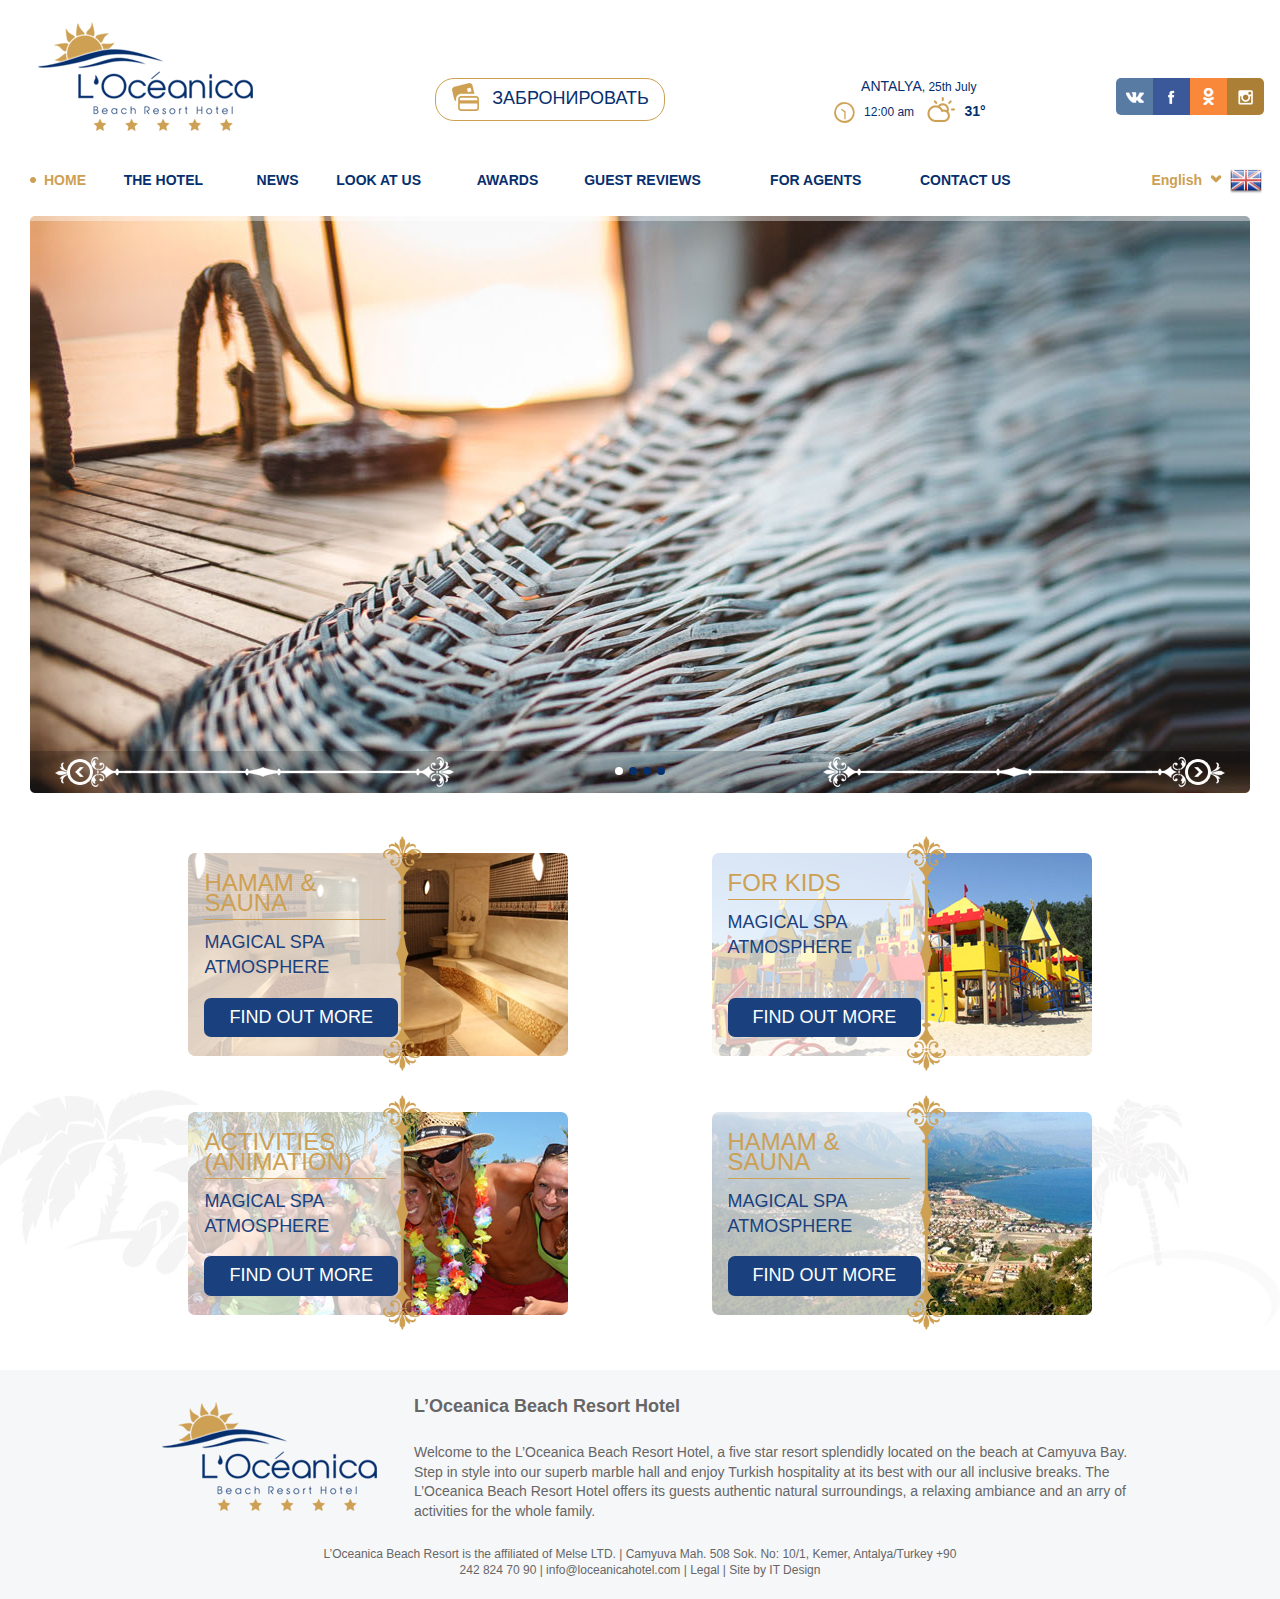
<file: index.html>
<!DOCTYPE html>
<!--[if lt IE 7]>      <html class="no-js lt-ie9 lt-ie8 lt-ie7"> <![endif]-->
<!--[if IE 7]>         <html class="no-js lt-ie9 lt-ie8"> <![endif]-->
<!--[if IE 8]>         <html class="no-js lt-ie9"> <![endif]-->
<!--[if gt IE 8]><!--> <html class="no-js"> <!--<![endif]-->
	<head>
		<meta charset="utf-8">
		<meta http-equiv="X-UA-Compatible" content="IE=edge">
		<title>L'OCEANICA</title>
		<meta name="description" content="">
		<meta name="viewport" content="width=device-width, initial-scale=1">

		<!-- Place favicon.ico and apple-touch-icon.png in the root directory -->

		<link rel="stylesheet" href="css/normalize.css">
		<link rel="stylesheet" href="css/jquery.bxslider.css">
		<link rel="stylesheet" href="css/main.css">

		<script src="js/vendor/modernizr-2.6.2.min.js"></script>
	</head>
	<body>
		<!--[if lt IE 7]>
			<p class="browsehappy">You are using an <strong>outdated</strong> browser. Please <a href="http://browsehappy.com/">upgrade your browser</a> to improve your experience.</p>
		<![endif]-->

		<div class="bg1">
			<div class="bg2">
				<div class="container">
					<header class="main_head">
						<div class="logo"><a href="#"><img src="img/logo.png" alt=""></a></div>
						<nav class="main_navigation">
							<ul>
								<li class="active"><a href="#">HOME</a></li>
								<li><a href="#">THE HOTEL</a></li>
								<li><a href="#">News</a></li>
								<li><a href="#">Look at us</a></li>
								<li><a href="#">Awards</a></li>
								<li><a href="#">Guest Reviews</a></li>
								<li><a href="#">For agents</a></li>
								<li><a href="#">Contact us</a></li>
							</ul>
						</nav>
						<a href="#" class="h_button book">Забронировать</a>
						<div class="weather">
							<div class="where"><strong>Antalya</strong>, 25th July</div>
							<time>12:00 am</time>
							<div class="temp">31&deg;</div>
						</div>
						<ul class="social">
							<li class="vkontakte"><a href="#" title="Vkontakte"></a></li>
							<li class="facebook"><a href="#" title="Facebook"></a></li>
							<li class="odnoklassniki"><a href="#" title="Odnoklassniki"></a></li>
							<li class="instagram"><a href="#" title="Instagram"></a></li>
						</ul>
						<ul class="lang">
							<li class="en"><a href="#">English</a>
								<ul>
									<li class="ru"><a href="#">Russian</a></li>
									<li class="es"><a href="#">Español</a></li>
								</ul>
							</li>
						</ul>
					</header>
					<div class="home_content">
						<div class="slider">
							<ul class="bxslider">
								<li><img src="img/img1.jpg"></li>
								<li><img src="img/img2.jpg"></li>
								<li><img src="img/img3.jpg"></li>
								<li><img src="img/img4.jpg"></li>
							</ul>
						</div>
						<div class="section_tiles clearfix">
							<div class="single_tile">
								<div class="tile_text">
									<h4>Hamam &amp; sauna</h4>
									<div class="sec_info">Magical spa atmosphere</div>
									<a href="#" class="b_button">find out more</a>
								</div>
								<img src="img/img5.jpg" alt="">
							</div>
							<div class="single_tile">
								<div class="tile_text">
									<h4>For Kids</h4>
									<div class="sec_info">Magical spa atmosphere</div>
									<a href="#" class="b_button">find out more</a>
								</div>
								<img src="img/img6.jpg" alt="">
							</div>
							<div class="single_tile">
								<div class="tile_text">
									<h4>Activities (Animation)</h4>
									<div class="sec_info">Magical spa atmosphere</div>
									<a href="#" class="b_button">find out more</a>
								</div>
								<img src="img/img7.jpg" alt="">
							</div>
							<div class="single_tile">
								<div class="tile_text">
									<h4>Hamam &amp; sauna</h4>
									<div class="sec_info">Magical spa atmosphere</div>
									<a href="#" class="b_button">find out more</a>
								</div>
								<img src="img/img8.jpg" alt="">
							</div>
						</div>
					</div>
				</div>
				<footer class="main_footer">
					<div class="container">
						<div class="wr">
							<div class="mg">
								<h4>L’Oceanica Beach Resort Hotel</h4>
								<p>Welcome to the L’Oceanica Beach Resort Hotel, a five star resort splendidly located on the beach at Camyuva Bay. Step in style into our superb marble hall and enjoy Turkish hospitality at its best with our all inclusive breaks. The L’Oceanica Beach Resort Hotel offers its guests authentic natural surroundings, a relaxing ambiance and an arry of activities for the whole family.</p>
							</div>
						</div>
						<div class="foot_logo"><a href="#"><img src="img/logo.png" alt="Loceanica logo"></a></div>
						<div class="f_details centered">L’Oceanica Beach Resort is the affiliated of Melse LTD. |  Camyuva Mah. 508 Sok. No: 10/1, Kemer, Antalya/Turkey
							+90 242 824 70 90 | info@loceanicahotel.com | Legal | Site by IT Design</div>
					</div>
				</footer>
			</div>
		</div>
		

		<!--<script src="//ajax.googleapis.com/ajax/libs/jquery/1.10.2/jquery.min.js"></script>-->
		<script>window.jQuery || document.write('<script src="js/vendor/jquery-1.10.2.min.js"><\/script>')</script>
		<script src="js/plugins.js"></script>
		<script src="js/jquery.bxslider.min.js"></script>
		<script src="js/main.js"></script>

	</body>
</html>
</file>
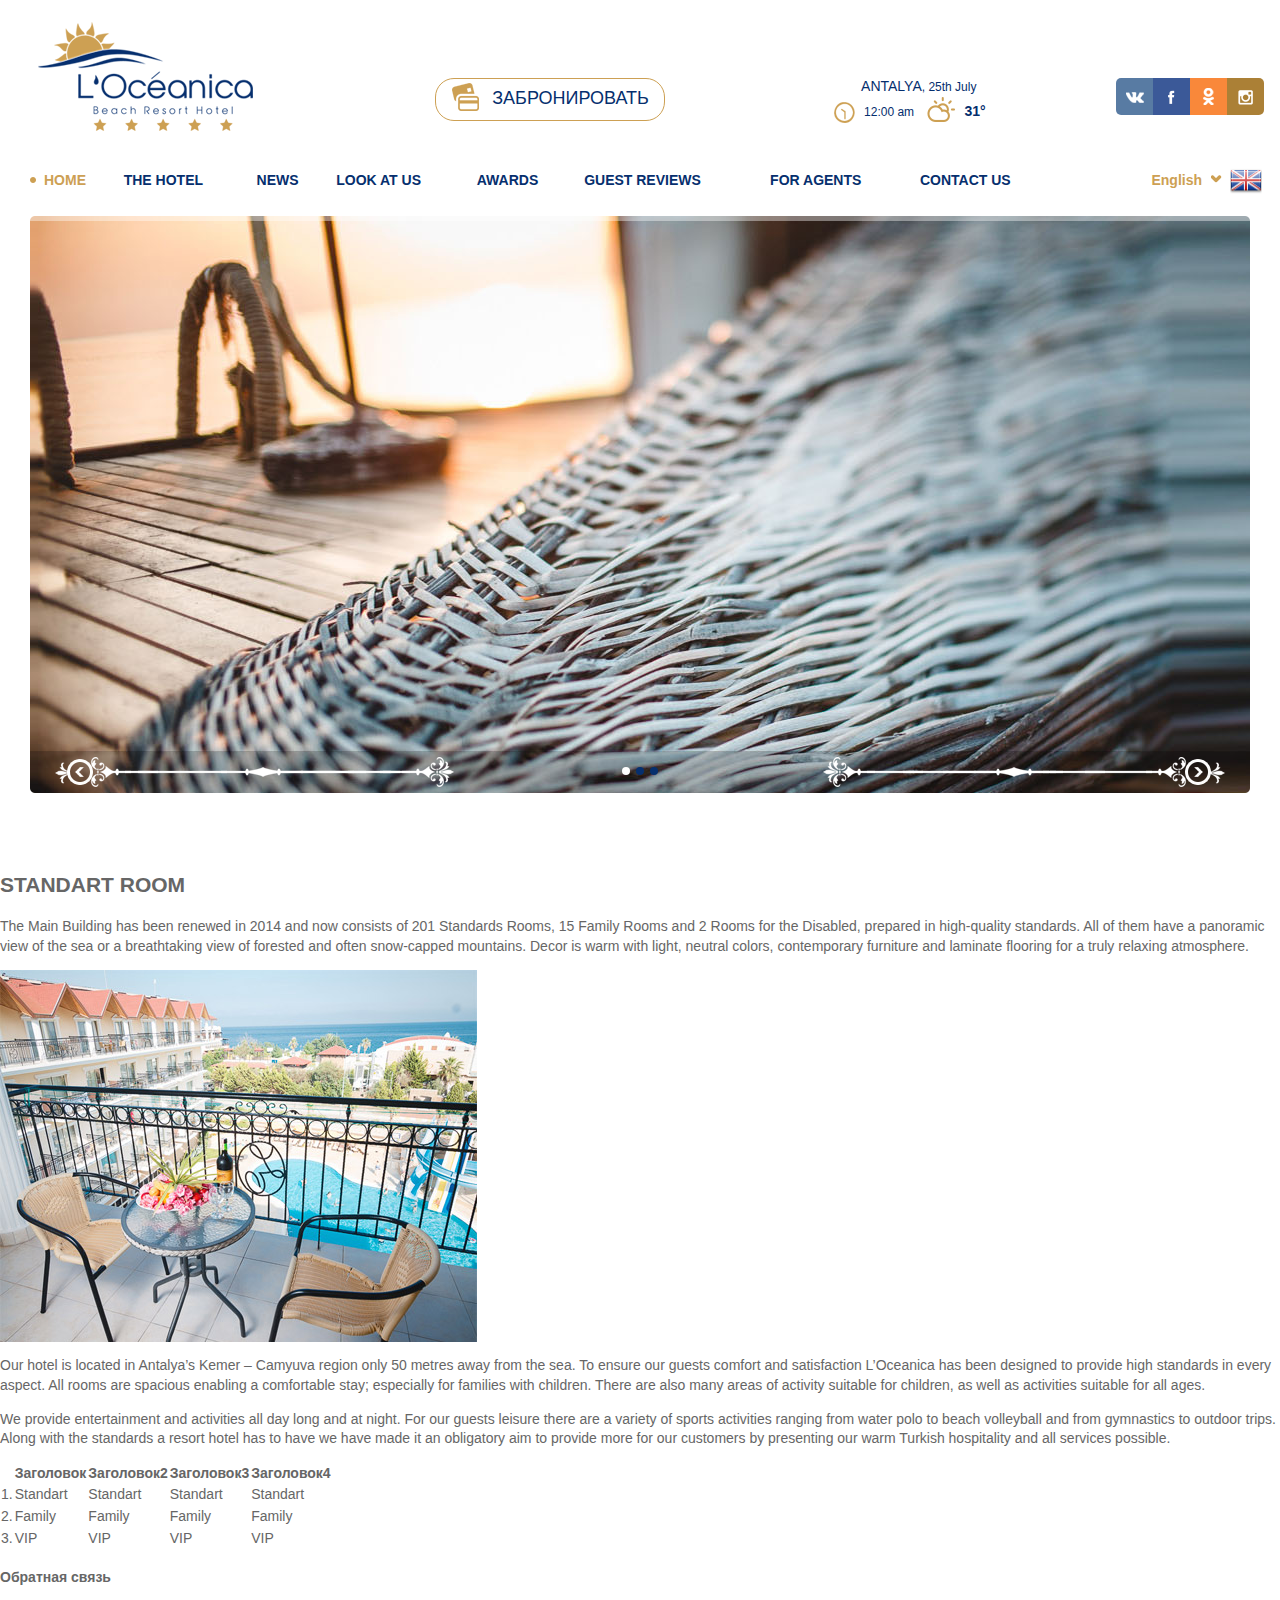
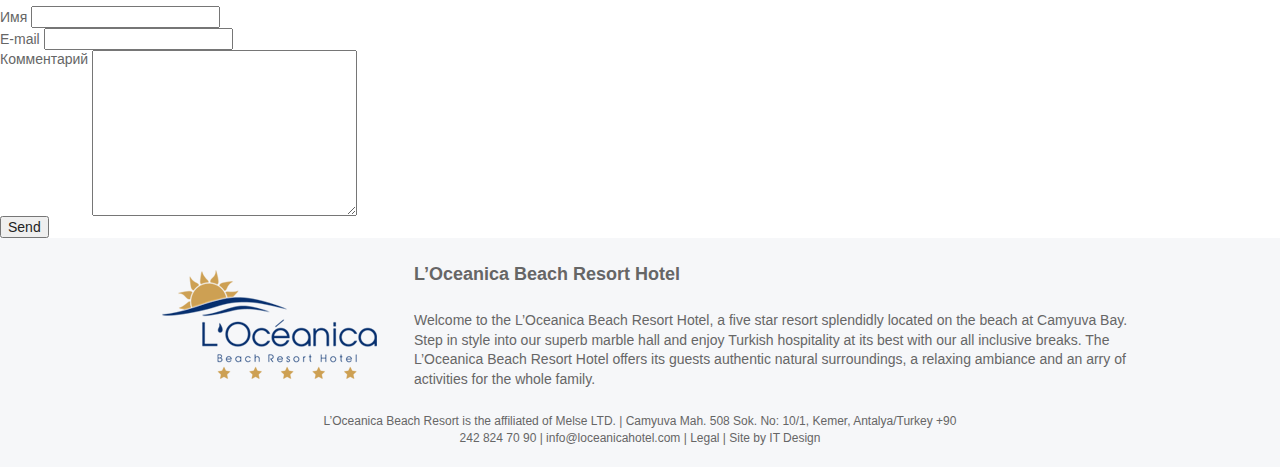
<file: content.html>
<!DOCTYPE html>
<!--[if lt IE 7]>      <html class="no-js lt-ie9 lt-ie8 lt-ie7"> <![endif]-->
<!--[if IE 7]>         <html class="no-js lt-ie9 lt-ie8"> <![endif]-->
<!--[if IE 8]>         <html class="no-js lt-ie9"> <![endif]-->
<!--[if gt IE 8]><!--> <html class="no-js"> <!--<![endif]-->
	<head>
		<meta charset="utf-8">
		<meta http-equiv="X-UA-Compatible" content="IE=edge">
		<title>L'OCEANICA</title>
		<meta name="description" content="">
		<meta name="viewport" content="width=device-width, initial-scale=1">

		<!-- Place favicon.ico and apple-touch-icon.png in the root directory -->

		<link rel="stylesheet" href="css/normalize.css">
		<link rel="stylesheet" href="css/jquery.bxslider.css">
		<link rel="stylesheet" href="css/main.css">

		<script src="js/vendor/modernizr-2.6.2.min.js"></script>
	</head>
	<body>
		<!--[if lt IE 7]>
			<p class="browsehappy">You are using an <strong>outdated</strong> browser. Please <a href="http://browsehappy.com/">upgrade your browser</a> to improve your experience.</p>
		<![endif]-->

		<div class="container">
			<header class="main_head">
				<div class="logo"><a href="#"><img src="img/logo.png" alt=""></a></div>
				<nav class="main_navigation">
					<ul>
						<li class="active"><a href="#">HOME</a></li>
						<li><a href="#">THE HOTEL</a></li>
						<li><a href="#">News</a></li>
						<li><a href="#">Look at us</a></li>
						<li><a href="#">Awards</a></li>
						<li><a href="#">Guest Reviews</a></li>
						<li><a href="#">For agents</a></li>
						<li><a href="#">Contact us</a></li>
					</ul>
				</nav>
				<a href="#" class="h_button book">Забронировать</a>
				<div class="weather">
					<div class="where"><strong>Antalya</strong>, 25th July</div>
					<time>12:00 am</time>
					<div class="temp">31&deg;</div>
				</div>
				<ul class="social">
					<li class="vkontakte"><a href="#" title="Vkontakte"></a></li>
					<li class="facebook"><a href="#" title="Facebook"></a></li>
					<li class="odnoklassniki"><a href="#" title="Odnoklassniki"></a></li>
					<li class="instagram"><a href="#" title="Instagram"></a></li>
				</ul>
				<ul class="lang">
					<li class="en"><a href="#">English</a>
						<ul>
							<li class="ru"><a href="#">Russian</a></li>
							<li class="es"><a href="#">Español</a></li>
						</ul>
					</li>
				</ul>
			</header>
			<div class="home_content">
				<div class="slider">
					<ul class="bxslider">
						<li><img src="img/img1.jpg"></li>
						<li><img src="img/img2.jpg"></li>
						<li><img src="img/img3.jpg"></li>
					</ul>
				</div>
				<h2>STANDART ROOM</h2>
				<p>The Main Building has been renewed in 2014 and now consists of 201 Standards Rooms, 15 Family Rooms and 2 Rooms for the Disabled, prepared in high-quality standards. All of them have a panoramic view of the sea or a breathtaking view of forested and often snow-capped mountains. Decor is warm with light, neutral colors, contemporary furniture and laminate flooring for a truly relaxing atmosphere.</p>
				<img src="img/room.jpg" alt="">
				<p>Our hotel is located in Antalya’s Kemer – Camyuva region only 50 metres away from the sea.  To ensure our guests comfort and satisfaction L’Oceanica has been designed to provide high standards in every aspect.  All rooms are spacious enabling a comfortable stay; especially for families with children.  There are also many areas of activity suitable for children, as well as activities suitable for all ages.</p>
				<p>We provide entertainment and activities all day long and at night.  For our guests leisure there are a variety of sports activities ranging from water polo to beach volleyball and from gymnastics to outdoor trips.  
				Along with the standards a resort hotel has to have we have made it an obligatory aim to provide more for our customers by presenting our warm Turkish hospitality and all services possible.</p>
				<div class="s_table">
					<table>
						<tr>
							<th></th>
							<th>Заголовок</th>
							<th>Заголовок2</th>
							<th>Заголовок3</th>
							<th>Заголовок4</th>
						</tr>
						<tr>
							<td>1.</td>
							<td>Standart</td>
							<td>Standart</td>
							<td>Standart</td>
							<td>Standart</td>
						</tr>
						<tr>
							<td>2.</td>
							<td>Family</td>
							<td>Family</td>
							<td>Family</td>
							<td>Family</td>
						</tr>
						<tr>
							<td>3.</td>
							<td>VIP</td>
							<td>VIP</td>
							<td>VIP</td>
							<td>VIP</td>
						</tr>
					</table>
					<form action="some.php" class="s_form">
						<fieldset>
							<h4>Обратная связь</h4>
							<div class="inp_group">
								<label for="inp1">Имя</label>
								<input type="text" id="inp1" class="inp">
							</div>
							<div class="inp_group">
								<label for="inp2">E-mail</label>
								<input type="text" id="inp2" class="inp">
							</div>
							<div class="inp_group">
								<label for="tar1">Комментарий</label>
								<textarea name="" id="tar1" cols="30" rows="10"></textarea>
							</div>
							<button type="submit">Send</button>
						</fieldset>
					</form>
				</div>
			</div>
		</div>
		<footer class="main_footer">
			<div class="container">
				<div class="wr">
					<div class="mg">
						<h4>L’Oceanica Beach Resort Hotel</h4>
						<p>Welcome to the L’Oceanica Beach Resort Hotel, a five star resort splendidly located on the beach at Camyuva Bay. Step in style into our superb marble hall and enjoy Turkish hospitality at its best with our all inclusive breaks. The L’Oceanica Beach Resort Hotel offers its guests authentic natural surroundings, a relaxing ambiance and an arry of activities for the whole family.</p>
					</div>
				</div>
				<div class="foot_logo"><a href="#"><img src="img/logo.png" alt="Loceanica logo"></a></div>
				<div class="f_details centered">L’Oceanica Beach Resort is the affiliated of Melse LTD. |  Camyuva Mah. 508 Sok. No: 10/1, Kemer, Antalya/Turkey
					+90 242 824 70 90 | info@loceanicahotel.com | Legal | Site by IT Design</div>
			</div>
		</footer>

		<!--<script src="//ajax.googleapis.com/ajax/libs/jquery/1.10.2/jquery.min.js"></script>-->
		<script>window.jQuery || document.write('<script src="js/vendor/jquery-1.10.2.min.js"><\/script>')</script>
		<script src="js/plugins.js"></script>
		<script src="js/jquery.bxslider.min.js"></script>
		<script src="js/main.js"></script>

	</body>
</html>
</file>
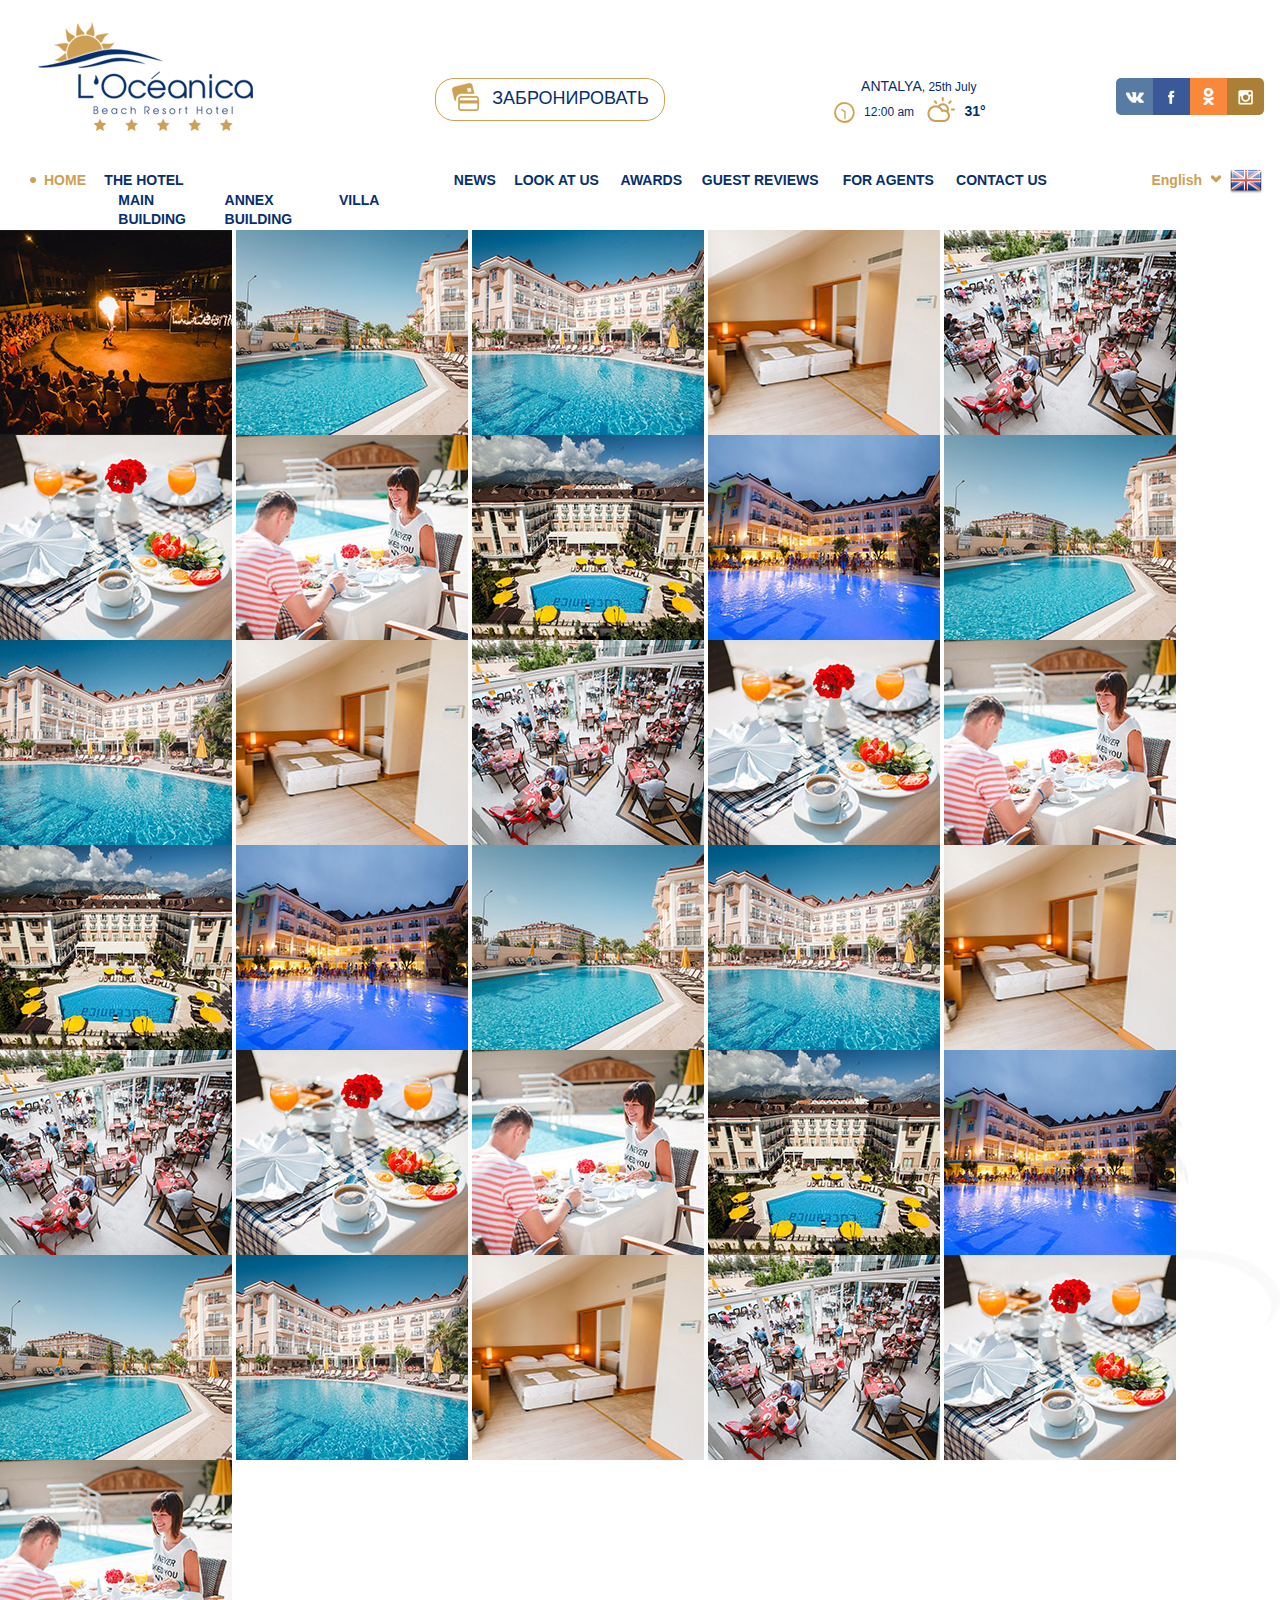
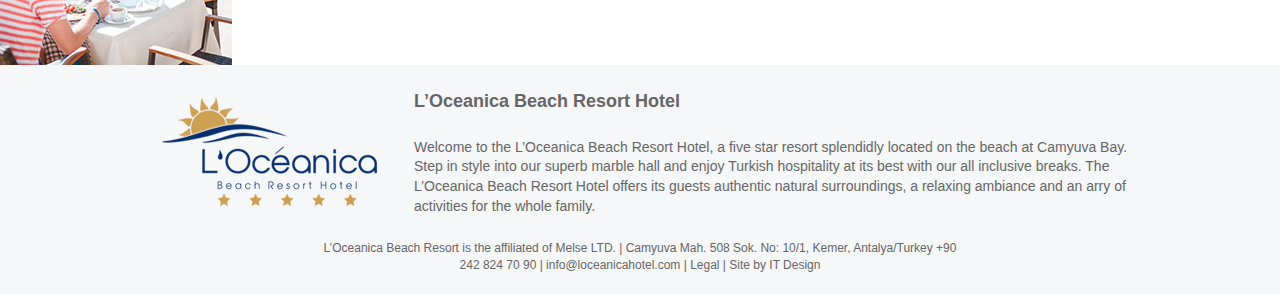
<file: gallery.html>
<!DOCTYPE html>
<!--[if lt IE 7]>      <html class="no-js lt-ie9 lt-ie8 lt-ie7"> <![endif]-->
<!--[if IE 7]>         <html class="no-js lt-ie9 lt-ie8"> <![endif]-->
<!--[if IE 8]>         <html class="no-js lt-ie9"> <![endif]-->
<!--[if gt IE 8]><!--> <html class="no-js"> <!--<![endif]-->
	<head>
		<meta charset="utf-8">
		<meta http-equiv="X-UA-Compatible" content="IE=edge">
		<title>L'OCEANICA</title>
		<meta name="description" content="">
		<meta name="viewport" content="width=device-width, initial-scale=1">

		<!-- Place favicon.ico and apple-touch-icon.png in the root directory -->

		<link rel="stylesheet" href="css/normalize.css">
		<link rel="stylesheet" href="css/jquery.bxslider.css">
		<link rel="stylesheet" href="css/fresco/fresco.css"/>
		<link rel="stylesheet" href="css/main.css">

		<script src="js/vendor/modernizr-2.6.2.min.js"></script>
	</head>
	<body>
		<!--[if lt IE 7]>
			<p class="browsehappy">You are using an <strong>outdated</strong> browser. Please <a href="http://browsehappy.com/">upgrade your browser</a> to improve your experience.</p>
		<![endif]-->

		<div class="bg1">
			<div class="bg2">
				<div class="container">
					<header class="main_head">
						<div class="logo"><a href="#"><img src="img/logo.png" alt=""></a></div>
						<nav class="main_navigation">
							<ul>
								<li class="active"><a href="#">HOME</a></li>
								<li><a href="#">THE HOTEL</a>
									<ul>
										<li><a href="#">Main Building</a></li>
										<li><a href="#">Annex Building</a></li>
										<li><a href="#">Villa</a></li>
									</ul>
								</li>
								<li><a href="#">News</a></li>
								<li><a href="#">Look at us</a></li>
								<li><a href="#">Awards</a></li>
								<li><a href="#">Guest Reviews</a></li>
								<li><a href="#">For agents</a></li>
								<li><a href="#">Contact us</a></li>
							</ul>
						</nav>
						<a href="#" class="h_button book">Забронировать</a>
						<div class="weather">
							<div class="where"><strong>Antalya</strong>, 25th July</div>
							<time datetime="12:00">12:00 am</time>
							<div class="temp">31&deg;</div>
						</div>
						<ul class="social">
							<li class="vkontakte"><a href="#" title="Vkontakte"></a></li>
							<li class="facebook"><a href="#" title="Facebook"></a></li>
							<li class="odnoklassniki"><a href="#" title="Odnoklassniki"></a></li>
							<li class="instagram"><a href="#" title="Instagram"></a></li>
						</ul>
						<ul class="lang">
							<li class="en"><a href="#">English</a>
								<ul>
									<li class="ru"><a href="#">Russian</a></li>
									<li class="es"><a href="#">Español</a></li>
								</ul>
							</li>
						</ul>
					</header>
					<div class="gallery">
						<a href="img/hotel9.jpg" data-fresco-group="gallery_group" class="fresco"><img src="img/h9.jpg" width="232" height="205" alt=""><span></span></a>
						<a href="img/hotel1.jpg" data-fresco-group="gallery_group" class="fresco"><img src="img/h1.jpg" width="232" height="205" alt=""><span></span></a>
						<a href="img/hotel2.jpg" data-fresco-group="gallery_group" class="fresco"><img src="img/h2.jpg" width="232" height="205" alt=""><span></span></a>
						<a href="img/hotel3.jpg" data-fresco-group="gallery_group" class="fresco"><img src="img/h3.jpg" width="232" height="205" alt=""><span></span></a>
						<a href="img/hotel4.jpg" data-fresco-group="gallery_group" class="fresco"><img src="img/h4.jpg" width="232" height="205" alt=""><span></span></a>
						<a href="img/hotel5.jpg" data-fresco-group="gallery_group" class="fresco"><img src="img/h5.jpg" width="232" height="205" alt=""><span></span></a>
						<a href="img/hotel6.jpg" data-fresco-group="gallery_group" class="fresco"><img src="img/h6.jpg" width="232" height="205" alt=""><span></span></a>
						<a href="img/hotel7.jpg" data-fresco-group="gallery_group" class="fresco"><img src="img/h7.jpg" width="232" height="205" alt=""><span></span></a>
						<a href="img/hotel8.jpg" data-fresco-group="gallery_group" class="fresco"><img src="img/h8.jpg" width="232" height="205" alt=""><span></span></a>
						<a href="img/hotel1.jpg" data-fresco-group="gallery_group" class="fresco"><img src="img/h1.jpg" width="232" height="205" alt=""><span></span></a>
						<a href="img/hotel2.jpg" data-fresco-group="gallery_group" class="fresco"><img src="img/h2.jpg" width="232" height="205" alt=""><span></span></a>
						<a href="img/hotel3.jpg" data-fresco-group="gallery_group" class="fresco"><img src="img/h3.jpg" width="232" height="205" alt=""><span></span></a>
						<a href="img/hotel4.jpg" data-fresco-group="gallery_group" class="fresco"><img src="img/h4.jpg" width="232" height="205" alt=""><span></span></a>
						<a href="img/hotel5.jpg" data-fresco-group="gallery_group" class="fresco"><img src="img/h5.jpg" width="232" height="205" alt=""><span></span></a>
						<a href="img/hotel6.jpg" data-fresco-group="gallery_group" class="fresco"><img src="img/h6.jpg" width="232" height="205" alt=""><span></span></a>
						<a href="img/hotel7.jpg" data-fresco-group="gallery_group" class="fresco"><img src="img/h7.jpg" width="232" height="205" alt=""><span></span></a>
						<a href="img/hotel8.jpg" data-fresco-group="gallery_group" class="fresco"><img src="img/h8.jpg" width="232" height="205" alt=""><span></span></a>
						<a href="img/hotel1.jpg" data-fresco-group="gallery_group" class="fresco"><img src="img/h1.jpg" width="232" height="205" alt=""><span></span></a>
						<a href="img/hotel2.jpg" data-fresco-group="gallery_group" class="fresco"><img src="img/h2.jpg" width="232" height="205" alt=""><span></span></a>
						<a href="img/hotel3.jpg" data-fresco-group="gallery_group" class="fresco"><img src="img/h3.jpg" width="232" height="205" alt=""><span></span></a>
						<a href="img/hotel4.jpg" data-fresco-group="gallery_group" class="fresco"><img src="img/h4.jpg" width="232" height="205" alt=""><span></span></a>
						<a href="img/hotel5.jpg" data-fresco-group="gallery_group" class="fresco"><img src="img/h5.jpg" width="232" height="205" alt=""><span></span></a>
						<a href="img/hotel6.jpg" data-fresco-group="gallery_group" class="fresco"><img src="img/h6.jpg" width="232" height="205" alt=""><span></span></a>
						<a href="img/hotel7.jpg" data-fresco-group="gallery_group" class="fresco"><img src="img/h7.jpg" width="232" height="205" alt=""><span></span></a>
						<a href="img/hotel8.jpg" data-fresco-group="gallery_group" class="fresco"><img src="img/h8.jpg" width="232" height="205" alt=""><span></span></a>
						<a href="img/hotel1.jpg" data-fresco-group="gallery_group" class="fresco"><img src="img/h1.jpg" width="232" height="205" alt=""><span></span></a>
						<a href="img/hotel2.jpg" data-fresco-group="gallery_group" class="fresco"><img src="img/h2.jpg" width="232" height="205" alt=""><span></span></a>
						<a href="img/hotel3.jpg" data-fresco-group="gallery_group" class="fresco"><img src="img/h3.jpg" width="232" height="205" alt=""><span></span></a>
						<a href="img/hotel4.jpg" data-fresco-group="gallery_group" class="fresco"><img src="img/h4.jpg" width="232" height="205" alt=""><span></span></a>
						<a href="img/hotel5.jpg" data-fresco-group="gallery_group" class="fresco"><img src="img/h5.jpg" width="232" height="205" alt=""><span></span></a>
						<a href="img/hotel6.jpg" data-fresco-group="gallery_group" class="fresco"><img src="img/h6.jpg" width="232" height="205" alt=""><span></span></a>
					</div>
				</div>
				<footer class="main_footer">
					<div class="container">
						<div class="wr">
							<div class="mg">
								<h4>L’Oceanica Beach Resort Hotel</h4>
								<p>Welcome to the L’Oceanica Beach Resort Hotel, a five star resort splendidly located on the beach at Camyuva Bay. Step in style into our superb marble hall and enjoy Turkish hospitality at its best with our all inclusive breaks. The L’Oceanica Beach Resort Hotel offers its guests authentic natural surroundings, a relaxing ambiance and an arry of activities for the whole family.</p>
							</div>
						</div>
						<div class="foot_logo"><a href="#"><img src="img/logo.png" alt="Loceanica logo"></a></div>
						<div class="f_details centered">L’Oceanica Beach Resort is the affiliated of Melse LTD. |  Camyuva Mah. 508 Sok. No: 10/1, Kemer, Antalya/Turkey
							+90 242 824 70 90 | info@loceanicahotel.com | Legal | Site by IT Design</div>
					</div>
				</footer>
			</div>
		</div>
		

		<!--<script src="//ajax.googleapis.com/ajax/libs/jquery/1.10.2/jquery.min.js"></script>-->
		<script>window.jQuery || document.write('<script src="js/vendor/jquery-1.10.2.min.js"><\/script>')</script>
		<script src="js/plugins.js"></script>
		<script src="js/jquery.bxslider.min.js"></script>
		<script src="js/fresco.js"></script>
		<script src="js/main.js"></script>

	</body>
</html>
</file>
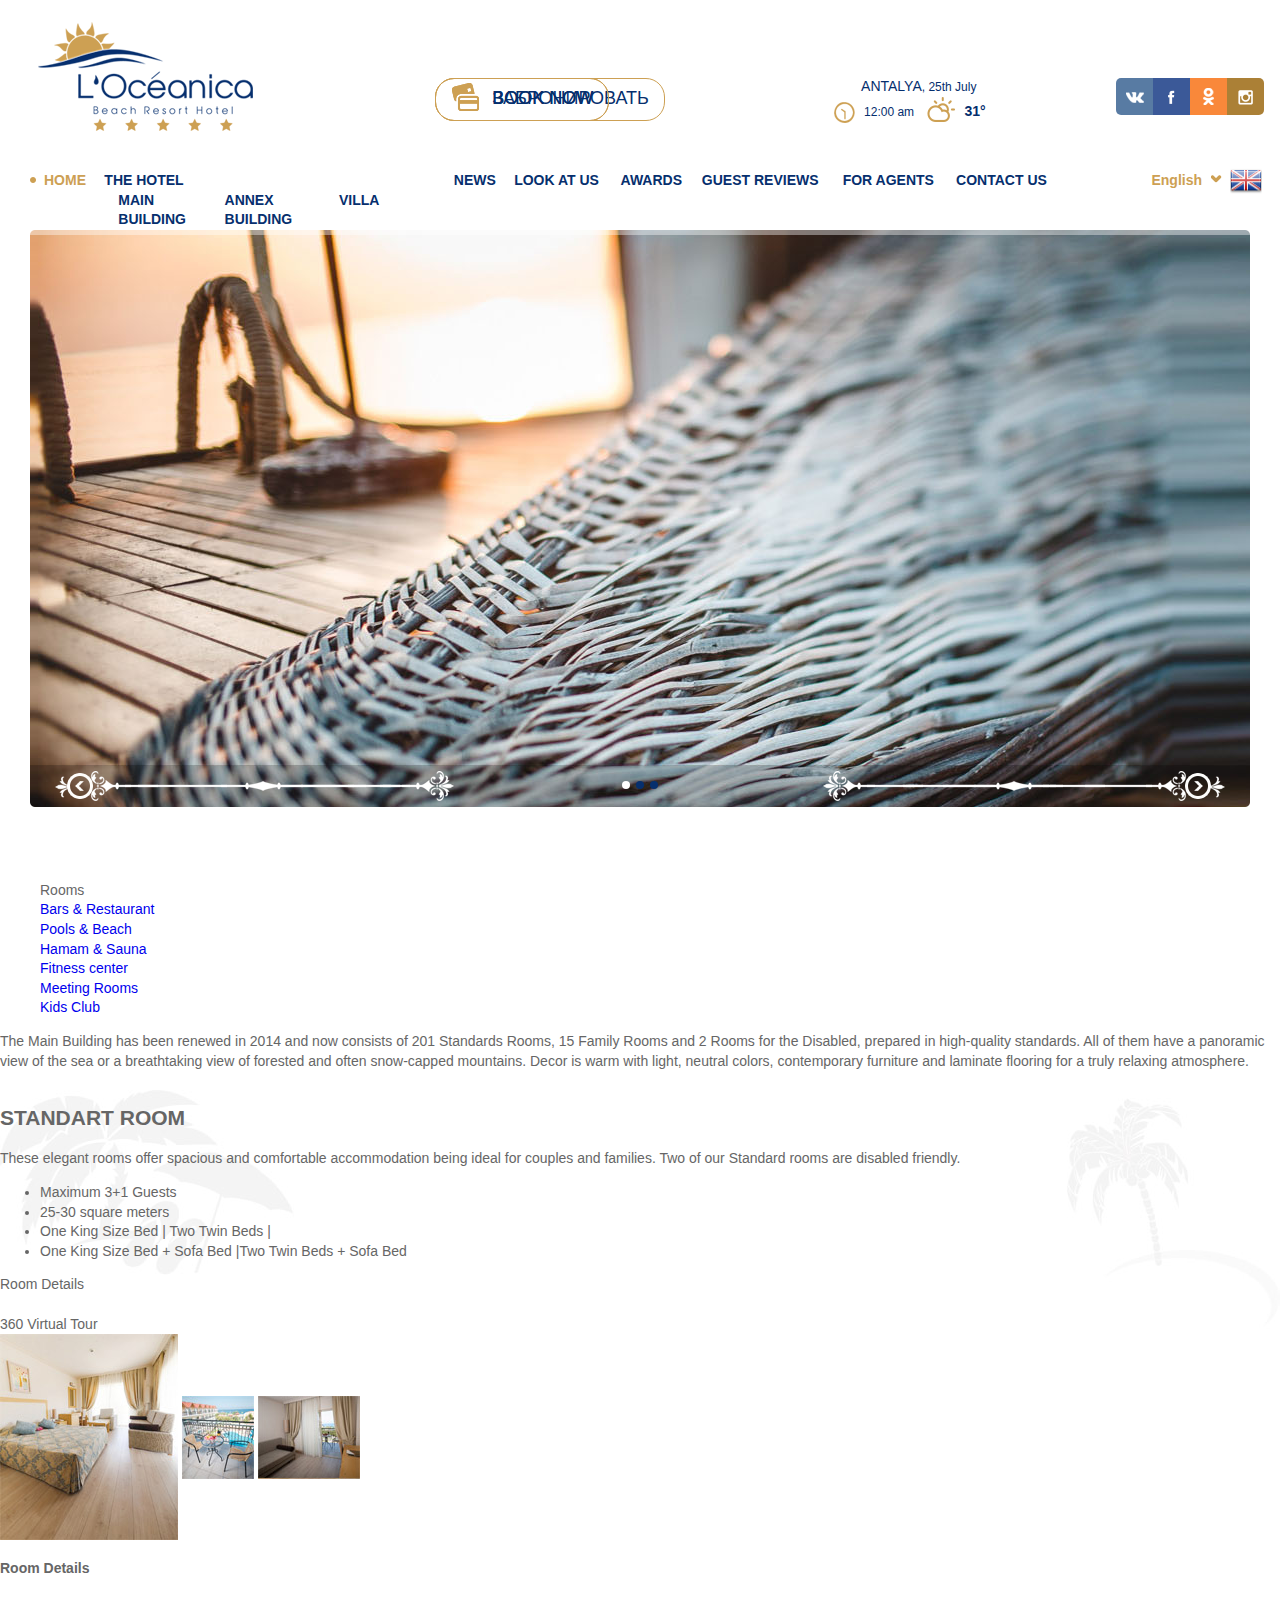
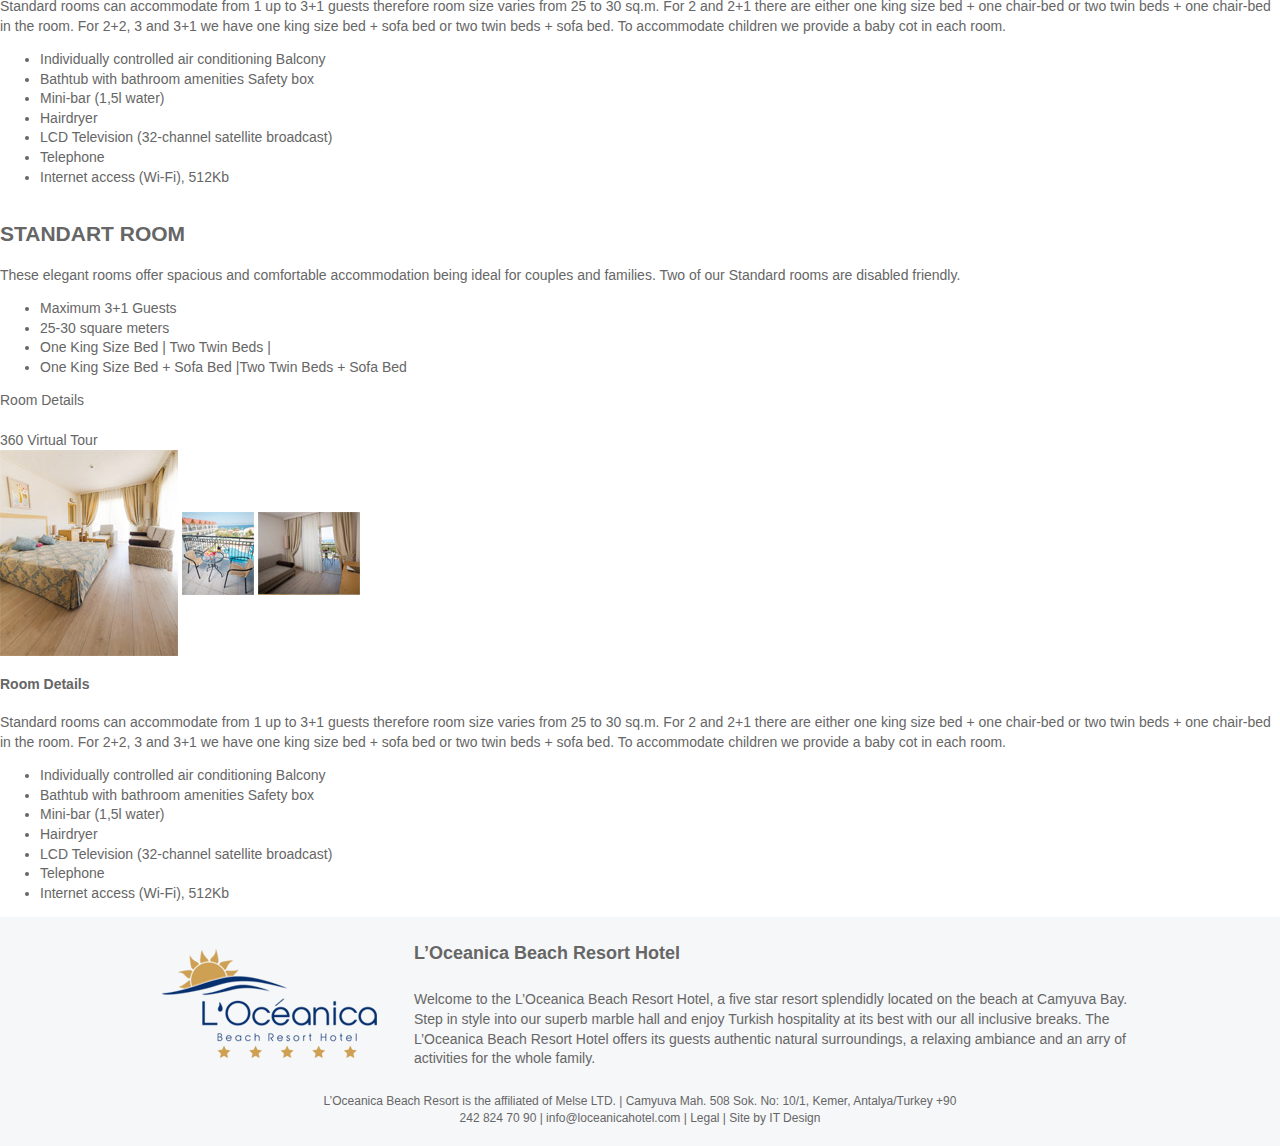
<file: rooms.html>
<!DOCTYPE html>
<!--[if lt IE 7]>      <html class="no-js lt-ie9 lt-ie8 lt-ie7"> <![endif]-->
<!--[if IE 7]>         <html class="no-js lt-ie9 lt-ie8"> <![endif]-->
<!--[if IE 8]>         <html class="no-js lt-ie9"> <![endif]-->
<!--[if gt IE 8]><!--> <html class="no-js"> <!--<![endif]-->
	<head>
		<meta charset="utf-8">
		<meta http-equiv="X-UA-Compatible" content="IE=edge">
		<title>L'OCEANICA</title>
		<meta name="description" content="">
		<meta name="viewport" content="width=device-width, initial-scale=1">

		<!-- Place favicon.ico and apple-touch-icon.png in the root directory -->

		<link rel="stylesheet" href="css/normalize.css">
		<link rel="stylesheet" href="css/jquery.bxslider.css">
		<link rel="stylesheet" href="css/fresco/fresco.css"/>
		<link rel="stylesheet" href="css/main.css">

		<script src="js/vendor/modernizr-2.6.2.min.js"></script>
	</head>
	<body>
		<!--[if lt IE 7]>
			<p class="browsehappy">You are using an <strong>outdated</strong> browser. Please <a href="http://browsehappy.com/">upgrade your browser</a> to improve your experience.</p>
		<![endif]-->

		<div class="bg1">
			<div class="bg2">
				<div class="container">
					<header class="main_head">
						<div class="logo"><a href="#"><img src="img/logo.png" alt=""></a></div>
						<nav class="main_navigation">
							<ul>
								<li class="active"><a href="#">HOME</a></li>
								<li><a href="#">THE HOTEL</a>
									<ul>
										<li><a href="#">Main Building</a></li>
										<li><a href="#">Annex Building</a></li>
										<li><a href="#">Villa</a></li>
									</ul>
								</li>
								<li><a href="#">News</a></li>
								<li><a href="#">Look at us</a></li>
								<li><a href="#">Awards</a></li>
								<li><a href="#">Guest Reviews</a></li>
								<li><a href="#">For agents</a></li>
								<li><a href="#">Contact us</a></li>
							</ul>
						</nav>
						<a href="#" class="h_button book">Забронировать</a>
						<div class="weather">
							<div class="where"><strong>Antalya</strong>, 25th July</div>
							<time datetime="12:00">12:00 am</time>
							<div class="temp">31&deg;</div>
						</div>
						<ul class="social">
							<li class="vkontakte"><a href="#" title="Vkontakte"></a></li>
							<li class="facebook"><a href="#" title="Facebook"></a></li>
							<li class="odnoklassniki"><a href="#" title="Odnoklassniki"></a></li>
							<li class="instagram"><a href="#" title="Instagram"></a></li>
						</ul>
						<ul class="lang">
							<li class="en"><a href="#">English</a>
								<ul>
									<li class="ru"><a href="#">Russian</a></li>
									<li class="es"><a href="#">Español</a></li>
								</ul>
							</li>
						</ul>
					</header>
					<div class="home_content">
						<div class="slider">
							<ul class="bxslider">
								<li><img src="img/img1.jpg" alt=""></li>
								<li><img src="img/img2.jpg" alt=""></li>
								<li><img src="img/img3.jpg" alt=""></li>
							</ul>
						</div>
						<nav class="sub_menu">
							<ul>
								<li>Rooms</li>
								<li><a href="#">Bars &amp; Restaurant</a></li>
								<li><a href="#">Pools &amp; Beach</a></li>
								<li><a href="#">Hamam &amp; Sauna</a></li>
								<li><a href="#">Fitness center</a></li>
								<li><a href="#">Meeting Rooms</a></li>
								<li><a href="#">Kids Club</a></li>
							</ul>
						</nav>
						<section class="basic">
							<p>The Main Building has been renewed in 2014 and now consists of 201 Standards Rooms, 15 Family Rooms and 2 Rooms for the Disabled, prepared in high-quality standards. All of them have a panoramic view of the sea or a breathtaking view of forested and often snow-capped mountains. Decor is warm with light, neutral colors, contemporary furniture and laminate flooring for a truly relaxing atmosphere.</p>
							<div class="room_item">
								<div class="clearfix">
									<div class="wrap">
										<div class="room_item_content">
											<a href="#" class="h_button book">Book now</a>
											<h2>STANDART ROOM</h2>
											<p>These elegant rooms offer spacious and comfortable accommodation being ideal for couples and families. Two of our Standard rooms are disabled friendly.</p>
											<ul class="g_list">
												<li>Maximum 3+1 Guests</li>
												<li>25-30  square meters</li>
												<li>One King Size Bed | Two Twin Beds |</li>
												<li>One King Size Bed + Sofa Bed |Two Twin Beds + Sofa Bed</li>
											</ul>
											<div class="details_btn">Room Details</div>
											<br>
											<div class="tour_btn">360 Virtual Tour</div>
										</div>
									</div>
									<div class="img_holder">
										<a href="img/room1.jpg" data-fresco-group="room_group" class="fresco"><img src="img/thumb1.jpg" width="178" height="206" alt=""></a>
										<a href="img/room2.jpg" data-fresco-group="room_group" class="fresco"><img src="img/thumb2.jpg" width="72" height="83" alt=""></a>
										<a href="img/room3.jpg" data-fresco-group="room_group" class="fresco"><img src="img/thumb3.jpg" width="102" height="83" alt=""></a>
									</div>
								</div>
								<div class="room_details">
									<h4>Room Details</h4>
									<p>Standard rooms can accommodate from 1 up to 3+1 guests therefore room size varies from 25 to 30 sq.m. 
									For 2 and 2+1 there are either one king size bed + one chair-bed or two twin beds + one chair-bed in the room. For 2+2, 3 and 3+1 we have one king size bed + sofa bed or two twin beds + sofa bed.
									To accommodate children we provide a baby cot in each room.</p>
									<ul class="checklist">
										<li>Individually controlled air conditioning Balcony</li>
										<li>Bathtub with bathroom amenities Safety box</li>
										<li>Mini-bar (1,5l water)</li>
										<li>Hairdryer</li>
										<li>LCD Television (32-channel satellite broadcast)</li>
										<li>Telephone</li>
										<li>Internet access (Wi-Fi), 512Kb</li>
									</ul>
								</div>
							</div>
							<div class="room_item">
								<div class="clearfix">
									<div class="wrap">
										<div class="room_item_content">
											<a href="#" class="h_button book">Book now</a>
											<h2>STANDART ROOM</h2>
											<p>These elegant rooms offer spacious and comfortable accommodation being ideal for couples and families. Two of our Standard rooms are disabled friendly.</p>
											<ul class="g_list">
												<li>Maximum 3+1 Guests</li>
												<li>25-30  square meters</li>
												<li>One King Size Bed | Two Twin Beds |</li>
												<li>One King Size Bed + Sofa Bed |Two Twin Beds + Sofa Bed</li>
											</ul>
											<div class="details_btn">Room Details</div>
											<br>
											<div class="tour_btn">360 Virtual Tour</div>
										</div>
									</div>
									<div class="img_holder">
										<a href="img/room1.jpg" data-fresco-group="room_group" class="fresco"><img src="img/thumb1.jpg" width="178" height="206" alt=""></a>
										<a href="img/room2.jpg" data-fresco-group="room_group" class="fresco"><img src="img/thumb2.jpg" width="72" height="83" alt=""></a>
										<a href="img/room3.jpg" data-fresco-group="room_group" class="fresco"><img src="img/thumb3.jpg" width="102" height="83" alt=""></a>
									</div>
								</div>
								<div class="room_details">
									<h4>Room Details</h4>
									<p>Standard rooms can accommodate from 1 up to 3+1 guests therefore room size varies from 25 to 30 sq.m. 
									For 2 and 2+1 there are either one king size bed + one chair-bed or two twin beds + one chair-bed in the room. For 2+2, 3 and 3+1 we have one king size bed + sofa bed or two twin beds + sofa bed.
									To accommodate children we provide a baby cot in each room.</p>
									<ul class="checklist">
										<li>Individually controlled air conditioning Balcony</li>
										<li>Bathtub with bathroom amenities Safety box</li>
										<li>Mini-bar (1,5l water)</li>
										<li>Hairdryer</li>
										<li>LCD Television (32-channel satellite broadcast)</li>
										<li>Telephone</li>
										<li>Internet access (Wi-Fi), 512Kb</li>
									</ul>
								</div>
							</div>
						</section>
					</div>
				</div>
				<footer class="main_footer">
					<div class="container">
						<div class="wr">
							<div class="mg">
								<h4>L’Oceanica Beach Resort Hotel</h4>
								<p>Welcome to the L’Oceanica Beach Resort Hotel, a five star resort splendidly located on the beach at Camyuva Bay. Step in style into our superb marble hall and enjoy Turkish hospitality at its best with our all inclusive breaks. The L’Oceanica Beach Resort Hotel offers its guests authentic natural surroundings, a relaxing ambiance and an arry of activities for the whole family.</p>
							</div>
						</div>
						<div class="foot_logo"><a href="#"><img src="img/logo.png" alt="Loceanica logo"></a></div>
						<div class="f_details centered">L’Oceanica Beach Resort is the affiliated of Melse LTD. |  Camyuva Mah. 508 Sok. No: 10/1, Kemer, Antalya/Turkey
							+90 242 824 70 90 | info@loceanicahotel.com | Legal | Site by IT Design</div>
					</div>
				</footer>
			</div>
		</div>

		<!--<script src="//ajax.googleapis.com/ajax/libs/jquery/1.10.2/jquery.min.js"></script>-->
		<script>window.jQuery || document.write('<script src="js/vendor/jquery-1.10.2.min.js"><\/script>')</script>
		<script src="js/plugins.js"></script>
		<script src="js/jquery.bxslider.min.js"></script>
		<script src="js/fresco.js"></script>
		<script src="js/main.js"></script>

	</body>
</html>
</file>
<file: css/main.css>
/*! HTML5 Boilerplate v4.3.0 | MIT License | http://h5bp.com/ */

/*
 * What follows is the result of much research on cross-browser styling.
 * Credit left inline and big thanks to Nicolas Gallagher, Jonathan Neal,
 * Kroc Camen, and the H5BP dev community and team.
 */

/* ==========================================================================
   Base styles: opinionated defaults
   ========================================================================== */

html,
button,
input,
select,
textarea {
    color: #222;
}

html {
    font-size: 1em;
    line-height: 1.4;
}

/*
 * Remove text-shadow in selection highlight: h5bp.com/i
 * These selection rule sets have to be separate.
 * Customize the background color to match your design.
 */

::-moz-selection {
    background: #b3d4fc;
    text-shadow: none;
}

::selection {
    background: #b3d4fc;
    text-shadow: none;
}

/*
 * A better looking default horizontal rule
 */

hr {
    display: block;
    height: 1px;
    border: 0;
    border-top: 1px solid #ccc;
    margin: 1em 0;
    padding: 0;
}

/*
 * Remove the gap between images, videos, audio and canvas and the bottom of
 * their containers: h5bp.com/i/440
 */

audio,
canvas,
img,
video {
    vertical-align: middle;
}

/*
 * Remove default fieldset styles.
 */

fieldset {
    border: 0;
    margin: 0;
    padding: 0;
}

/*
 * Allow only vertical resizing of textareas.
 */

textarea {
    resize: vertical;
}

/* ==========================================================================
   Browse Happy prompt
   ========================================================================== */

.browsehappy {
    margin: 0.2em 0;
    background: #ccc;
    color: #000;
    padding: 0.2em 0;
}

/* ==========================================================================
   Author's custom styles
   ========================================================================== */
html {
  font-family: 'Trebuchet MS', sans-serif;
  font-size: 14px;
  color: #666;

}

* {
  -webkit-box-sizing: border-box;
     -moz-box-sizing: border-box;
     box-sizing: border-box;
}
*:before,
*:after {
  -webkit-box-sizing: border-box;
     -moz-box-sizing: border-box;
          box-sizing: border-box;
}

a {text-decoration: none;}
a:hover {text-decoration: underline;}

.bg1 {background: url(../img/bg1.jpg) 0 1090px no-repeat;}
.bg2 {background: url(../img/bg2.jpg) 100% 1090px no-repeat;}
.centered {text-align: center;}

.container {   
  margin: 0 auto;
  min-width: 1000px;
  max-width: 1920px;
  width: 100%;
}

.home_content {}

.main_head {
  min-height: 216px; 
  position: relative;
  color: #042e6e;
}

.logo {padding: 22px 0 0 38px;}

.main_navigation {
  max-width: 1317px; 
  padding: 40px 0 0 30px;
}

.main_navigation ul {
  display: table; 
  width: 82%; 
  font-size: 14px; 
  text-transform: uppercase; 
  font-weight: bold; 
  margin: 0; 
  padding: 0;
}

.main_navigation li {
  display: inline; 
  display: table-cell; 
  padding-left: 14px;
}

.main_navigation li a {color: #062f6e;}

.main_navigation .active {background: url([data-uri]) 0 6px no-repeat;}

.main_navigation .active a {color: #cda053;}

.h_button {
  text-transform: uppercase; 
  font-size: 18px; 
  color: #062f6e; 
  border: 1px #cda053 solid; 
  padding: 7px 15px 9px 56px; 
  border-radius: 19px; 
  position: absolute; 
  left: 34%; 
  top: 78px;
}

.book {background: url(../img/card.png) 16px 4px no-repeat;}

.weather {
  position: absolute; 
  top: 77px; 
  right: 23%;
  font-size: 12px;
}

.where {display: block;}

.weather strong {
  font-weight: normal;
  font-size: 14px;
  text-transform: uppercase;
  margin-left: 27px;
}
.weather time {
  display: inline-block;
  padding: 5px 0 3px 30px;
  background: url(../img/watch.png) 0 3px no-repeat;
}

.temp {
  font-size: 14px;
  font-weight: bold;
  padding: 5px 0 4px 37px;
  background: url(../img/clo.png) 0 0 no-repeat;
  display: inline-block;
  margin-left: 10px;
}

.social {
  list-style: none; 
  padding: 0; 
  margin: 0; 
  height: 37px; 
  position: absolute; 
  right: 16px; 
  top: 78px;
}

.social li {
  float: left; 
  width: 37px; 
  height: 37px;
}

.social li:first-child {border-radius: 5px 0 0 5px;}
.social li:last-child {border-radius:0 5px 5px 0;}
.social li a {
  display: block;
  width: 37px; 
  height: 37px;
}

.vkontakte {background: #587ba3 url(../img/soc.png) 10px 11px no-repeat;}
.facebook {background: #3b5998 url(../img/soc.png) -48px 11px no-repeat;}
.odnoklassniki {background: #f9883a url(../img/soc.png) -104px 10px no-repeat;}
.instagram {background: #ab8036 url(../img/soc.png) -161px 11px no-repeat;}

.lang, .lang ul {
  margin: 0;
  padding: 5px;
  list-style: none;
  color: #cda053;
  right: 13px;
  top: 160px;
  font-weight: bold;
  background: #fff;
  position: absolute;
  border-radius: 0 0 5px 5px;
  z-index: 999;
}

.lang ul {
  position: static;
  display: none;
  padding: 5px 0 0;
  min-width:0;
}

.lang li {padding:3px 0px 3px 0;min-width: 110px;}
.lang li li{
  padding: 0 0 5px 0;
}

.lang>li>a {
  color: #cda053;
}

.lang>li {
  background: url(../img/ar1.gif) 100% 10px no-repeat;
}

.lang a {color: #cda053; padding: 3px 60px 3px 0; display: block;}
.lang a:hover {text-decoration: none;}

.lang>li:hover ul {display: block;}
.en a {background: url(../img/gb.png) 100% 0 no-repeat;}
.ru a {background: url(../img/ru.png) 100% 0 no-repeat;}
.es a {background: url(../img/es.png) 100% 0 no-repeat;}

.slider {padding: 0 30px; position: relative; overflow: hidden; width: 100%;}


.section_tiles {text-align: center;margin: 0 60px;}
.single_tile {
  position: relative;
  margin: 0 3% 50px;
  display: inline-block;
  text-align: left;
}
.single_tile img {
  display: block;
  border-radius: 7px;
}
.tile_text {
  position: absolute;
  left: 0;
  top: 0;
  width: 214px;
  height: 203px;
  padding: 20px 16px 0 16px;
  background: rgba(255,255,255,0.7);
  font-size: 18px;
  text-transform: uppercase;
  color: #1a417e;
}
.tile_text:before {
  content: "";
  position: absolute;
  right: -20px;
  top: -17px;
  width: 39px;
  height: 235px;
  background: url(../img/stick.png) 100% 0 no-repeat;  
}
.tile_text h4 {
  font-size: 24px;
  line-height: 20px;
  color: #cda053;
  margin: 0 0 10px;
  font-weight: normal;
  border-bottom: 1px solid;
  padding-bottom: 6px;
}
.sec_info {}
.b_button {
  background: #1a417e;
  color: #fff;
  padding: 7px 25px;
  border-radius: 7px;
  display: inline-block;
  position: absolute;
}

.single_tile .b_button {
  position: absolute;
  bottom: 19px;
  left: 16px;
}



.main_footer {
  font-size: 14px; 
  background: #f6f7f9;
  min-width: 1000px;
}

.main_footer .container {
  padding: 0 0 20px;
  max-width: 980px;
  min-width: 0; 
  width: auto;
}

.main_footer h4 {font-size: 18px;}

.f_details {
  font-size: 12px; 
  padding: 10px 0 0; 
  width: 635px; 
  margin: 0 auto; 
  clear: both;
}

.foot_logo {
  padding: 32px 0 0 12px; 
  float: left; 
  width: 227px; 
  margin-left: -100%;
}

.wr {width: 100%; float: left;}

.mg {margin-left: 264px;}




/* ==========================================================================
   Helper classes
   ========================================================================== */

/*
 * Image replacement
 */

.ir {
    background-color: transparent;
    border: 0;
    overflow: hidden;
    /* IE 6/7 fallback */
    *text-indent: -9999px;
}

.ir:before {
    content: "";
    display: block;
    width: 0;
    height: 150%;
}

/*
 * Hide from both screenreaders and browsers: h5bp.com/u
 */

.hidden {
    display: none !important;
    visibility: hidden;
}

/*
 * Hide only visually, but have it available for screenreaders: h5bp.com/v
 */

.visuallyhidden {
    border: 0;
    clip: rect(0 0 0 0);
    height: 1px;
    margin: -1px;
    overflow: hidden;
    padding: 0;
    position: absolute;
    width: 1px;
}

/*
 * Extends the .visuallyhidden class to allow the element to be focusable
 * when navigated to via the keyboard: h5bp.com/p
 */

.visuallyhidden.focusable:active,
.visuallyhidden.focusable:focus {
    clip: auto;
    height: auto;
    margin: 0;
    overflow: visible;
    position: static;
    width: auto;
}

/*
 * Hide visually and from screenreaders, but maintain layout
 */

.invisible {
    visibility: hidden;
}

/*
 * Clearfix: contain floats
 *
 * For modern browsers
 * 1. The space content is one way to avoid an Opera bug when the
 *    `contenteditable` attribute is included anywhere else in the document.
 *    Otherwise it causes space to appear at the top and bottom of elements
 *    that receive the `clearfix` class.
 * 2. The use of `table` rather than `block` is only necessary if using
 *    `:before` to contain the top-margins of child elements.
 */

.clearfix:before,
.clearfix:after {
    content: " "; /* 1 */
    display: table; /* 2 */
}

.clearfix:after {
    clear: both;
}

/*
 * For IE 6/7 only
 * Include this rule to trigger hasLayout and contain floats.
 */

.clearfix {
    *zoom: 1;
}

/* ==========================================================================
   EXAMPLE Media Queries for Responsive Design.
   These examples override the primary ('mobile first') styles.
   Modify as content requires.
   ========================================================================== */

@media only screen and (min-width: 1400px) {
    /* Style adjustments for viewports that meet the condition */
    .main_navigation ul {width: 99%;}
    .where {display: inline-block; padding-right: 15px;}
    .h_button {left: 30%;}
}

@media only screen and (min-width: 1170px) {
.single_tile {
    margin: 0 6% 50px;}
}

@media print,
       (-o-min-device-pixel-ratio: 5/4),
       (-webkit-min-device-pixel-ratio: 1.25),
       (min-resolution: 120dpi) {
    /* Style adjustments for high resolution devices */
}

/* ==========================================================================
   Print styles.
   Inlined to avoid required HTTP connection: h5bp.com/r
   ========================================================================== */

@media print {
    * {
        background: transparent !important;
        color: #000 !important; /* Black prints faster: h5bp.com/s */
        box-shadow: none !important;
        text-shadow: none !important;
    }

    a,
    a:visited {
        text-decoration: underline;
    }

    a[href]:after {
        content: " (" attr(href) ")";
    }

    abbr[title]:after {
        content: " (" attr(title) ")";
    }

    /*
     * Don't show links for images, or javascript/internal links
     */

    .ir a:after,
    a[href^="javascript:"]:after,
    a[href^="#"]:after {
        content: "";
    }

    pre,
    blockquote {
        border: 1px solid #999;
        page-break-inside: avoid;
    }

    thead {
        display: table-header-group; /* h5bp.com/t */
    }

    tr,
    img {
        page-break-inside: avoid;
    }

    img {
        max-width: 100% !important;
    }

    @page {
        margin: 0.5cm;
    }

    p,
    h2,
    h3 {
        orphans: 3;
        widows: 3;
    }

    h2,
    h3 {
        page-break-after: avoid;
    }
}
</file>
<file: css/fresco/fresco.css>
/* box-sizing: content-box is the default, 
   putting it back in case of global overwrites */
.fr-window, .fr-window [class^="fr-"],
.fr-overlay, .fr-overlay [class^="fr-"],
.fr-loading, .fr-loading [class^="fr-"] {
  -moz-box-sizing: content-box;
  -webkit-box-sizing: content-box;
  box-sizing: content-box;
}

/* Overlay */
.fr-overlay {
  z-index: 99999;
  position: fixed;
  top: 0;
  left: 0;
  height: 100%;
  width: 100%;
  zoom: 1;
  overflow: hidden;
}
.fr-overlay-background {
  background: #000;
  filter: alpha(opacity=90);
  opacity: .9;
  float: left;
  width: 100%;
  height: 100%;
  position: relative;
}

/* Window */
.fr-window,
.fr-window-fixed-measure {
  z-index: 100000;
  position: fixed;
  top:0;
  left: 0;
  width: 100%;
  height: 100%;
  overflow: hidden;
  min-height: 100%;
}

/* mobile touch has position:absolute to allow zooming */
.fr-mobile-touch-enabled,
.fr-overlay-mobile-touch-enabled {
  position: absolute;
  overflow: visible;
}

/* z-index */
.fr-ui-outside .fr-info { z-index: 100001; }

/* Loading icon */
.fr-loading {
  z-index: 100001;
  position: fixed;
  top: 50%;
  left: 50%;
  width: 52px;
  height: 52px;
  margin-top: -26px;
  margin-left: -26px;
  overflow: visible;
}
.fr-loading-offset {
  position: absolute;
  width: 100%;
  height: 100%;
  top: 0;
  left: 0;
}
.fr-loading-background, .fr-loading-icon {
  position: absolute;
  top: 0;
  left: 0;
  width: 100%;
  height: 100%;
}
.fr-loading-background {
  background: #0d0d0d url('skins/loading.gif') 50% 50% no-repeat;
  opacity: .8;
  -webkit-border-radius: 3px;
  border-radius: 3px;
  position: relative;
  float: left;
  border: 1px solid rgba(80,80,80,.2);
  -moz-box-sizing: border-box !important;
  -webkit-box-sizing: border-box !important;
  box-sizing: border-box !important;
}
.fr-loading-icon { display: none; }


/* Bubble (holds everything) */
.fr-bubble {
  float: left;
  width: 100%;
  height: 100%;
  position: relative;
}

/* Fonts */
.fr-ui,
.fr-info { 
  font: normal 13px/21px "Lucida Sans Unicode", "Lucida Sans", "Lucida Grande", Verdana, Arial, sans-serif;
}

/* Frames / UI */
.fr-frames {
  height: 100%;
  width: 100%;
  position: absolute;
  display:inline;
  top: 0;
  left: 0;
  overflow: hidden;
}
.fr-frames-move {
  position: absolute;
  top: 0;
  left: 0;
  height: 100%;
  width: 100%;
}

.fr-frame, .fr-ui {
  position: absolute;
  top: 0;
  left: 0;
  width: 100%;
  height: 100%;
  overflow: hidden;
}

.fr-frame-touch {
  position: relative;
  float: left;
  top: auto;
  left: auto;
  width: 100%;
}

.fr-window *:not(.fr-caption)::selection,
.fr-window *:not(.fr-caption)::-moz-selection,
.fr-window *:not(.fr-caption)::-webkit-selection {
  background: transparent;
}

.fr-mobile-touch-enabled .fr-frame .fr-box {
  position: absolute;
  top: 0;
  left: 0;
  width: 100%;
  height: 100%;
}

.fr-frame-touch .fr-box {
  -webkit-user-select: none;
  -khtml-user-select: none;
  -moz-user-select: none;
  -ms-user-select: none;
  user-select: none;
}

.fr-mobile-touch-enabled .fr-ui,
.fr-mobile-touch-enabled .fr-ui-spacer,
.fr-mobile-touch-enabled .fr-ui-wrapper,
.fr-mobile-touch-enabled .fr-ui-padder,
.fr-mobile-touch-enabled .fr-ui-toggle,
.fr-mobile-touch-enabled .fr-ui-outer-border,
.fr-mobile-touch-enabled .fr-side { pointer-events: none; }


/* Content */
.fr-box { position: absolute; top: 0; left: 0; height: 100%; width: 100%; }
.fr-box-has-ui-outside { overflow: hidden; }
.fr-box-spacer, .fr-ui-spacer {
  position: absolute; 
  -webkit-user-select: none;
  -khtml-user-select: none;
  -moz-user-select: none;
  -ms-user-select: none;
  user-select: none;
}
.fr-box-wrapper, .fr-ui-wrapper {
  position: relative;
  background: url('skins/blank.gif');
  overflow: hidden;
}

.fr-box-padder, .fr-ui-padder {
  position: absolute;
  top: 0;
  left: 0;
  zoom: 1;
  border-color: transparent;
  border-style: solid;
  border-width: 0;
  background: url('skins/blank.gif');
}

.fr-box-padder, .fr-ui-padder {
  position: absolute;
  top: 0;
  left: 0;
}
.fr-ui-padder { zoom: 1; }

.fr-box-wrapper, .fr-ui-wrapper, .fr-ui-toggle {
  position: relative;
  float: left;
  display: inline;
  zoom: 1;
  -webkit-user-select: none;
  -khtml-user-select: none;
  -moz-user-select: none;
  -ms-user-select: none;
  user-select: none;
}
.fr-box-wrapper { background: #101010; }

.fr-ui-wrapper-outside {
  float: left;
  height: 100%;
  width: 100%;
}

/* outer-border */
.fr-box-outer-border,
.fr-ui-outer-border {
  position: relative;
  float: left;
  display: inline;
  height: 100%;
  width: 100%;
  zoom: 1;
}
/* IE < 8 has a bug where dimensions are ignored without a border */
.fr-ltIE9 .fr-box-outer-border,
.fr-ltIE9 .fr-ui-outer-border { border: 0px solid transparent; }  

.fr-content {
  height: 100%;
  width: 100%;
  zoom:1;
  *display:inline;
  margin: 0;
  padding: 0;
}

.fr-content-image {
  position: absolute;
  top: 0;
  left: 0;
  image-rendering: optimizeQuality;
  max-width: none;
}

.fr-content-image-overlay {
  position: absolute;
  top: 0;
  left: 0;
  width: 100%;
  height: 100%;
  overflow: hidden;
  -webkit-user-select: none;
  -khtml-user-select: none;
  -moz-user-select: none;
  -ms-user-select: none;
  user-select: none;
  pointer-events: none;
  -moz-box-sizing: border-box !important;
  -webkit-box-sizing: border-box !important;
  box-sizing: border-box !important;
}

.fr-download-image {
  position: absolute;
  top: 0;
  left: 0;
  width: 100%;
  height: 100%;
  filter: alpha(opacity=0);
  opacity: 0;
  -webkit-user-drag: element;
  user-drag: element;
  -webkit-user-select: none;
  user-select: none;
  pointer-events: auto;
}

/* onClick inside ui-outside */
.fr-onclick-side {
  position: absolute;
  top: 0;
  width: 50%;
  height: 100%;
  background: url(skins/blank.gif);
  overflow: hidden;
  cursor: pointer;
  z-index: 1;
}
.fr-onclick-side img { cursor: pointer; }
.fr-onclick-previous { left: 0; }
.fr-onclick-next { right: 0;}

/* onClick: 'next' has full width */
.fr-frame-onclick-next .fr-onclick-next { width: 100%; }

.fr-side {
  position: absolute;
  top: 0;
  height: 100%;
  cursor: pointer;
  overflow: hidden;
  background: url('skins/blank.gif') 0 0 repeat;
  -webkit-user-select: none;
  -khtml-user-select: none;
  -moz-user-select: none;
  -ms-user-select: none;
  user-select: none;
  zoom: 1;
}
.fr-side-disabled { cursor: default; }

.fr-side-button {
  position: absolute;
  top: 50%;
  width: 54px;
  height: 72px;
  margin: 0 9px;
  margin-top: -36px;
  pointer-events: auto;
}
.fr-side-button-icon {
  float: left;
  position: relative;
  height: 100%;
  width: 100%;
  zoom: 1;
}

.fr-side-previous { left: 0; width: 50%; }
.fr-side-next { right: 0; width: 50%;}

.fr-side-previous .fr-side-button { left: 0; }
.fr-side-next .fr-side-button { right: 0; }


/* sides (UI outside), smaller area */
.fr-ui-outside .fr-side {
  width: 72px;
  height: 72px;
  top: 50%;
  margin-top: -36px;
}
.fr-ui-outside .fr-side-button { margin-top: 0; top: 0; }
 
 
/*
 * Info 
 */
.fr-info {
  position: absolute;
  bottom: 0px;
  left: 0px;
  width: 100%;
  color: #efefef;
  -webkit-user-select: text;
  -khtml-user-select: text;
  -moz-user-select: text;
  -ms-user-select: text;
  user-select: text;
  pointer-events: auto;
}
.fr-info-background {
  position: absolute;
  top: 0;
  left: 0;
  height: 100%;
  width: 100%;
  background: #000;
  line-height: 1%;
  filter: alpha(opacity=80);
  opacity: .8;
  zoom: 1;
  background: #000;
  -moz-box-sizing: border-box !important;
  -webkit-box-sizing: border-box !important;
  box-sizing: border-box !important;
}
.fr-info-outside .fr-info-background { background: #0d0d0d; filter: none; opacity: 1; }


.fr-info-padder {
  padding: 12px;
  display: block;
  filter: alpha(opacity=99);
  overflow: hidden;
  width: auto;
  position: relative;
}
.fr-caption {
  position: relative;
  filter: alpha(opacity=99);
  opacity: .99;
  width: auto;
  word-wrap: no-wrap;
}
.fr-position-text { position: relative; }

/* UI inside */
.fr-has-position .fr-info-inside .fr-caption { margin-right: 75px; }
.fr-info-inside .fr-position {
  filter: alpha(opacity=99);
  opacity: .99;
  position: relative;
  text-align: right;
  word-wrap: no-wrap;
  line-height: 21px;
  color: #b3b3b3;
  float: right;
  width: 75px;
}
.fr-no-caption .fr-info-inside .fr-position {
  width: auto;
  margin: 0 1px 1px 0;
  color: #b9b9b9;
  filter: alpha(opacity=99);
}

.fr-info-inside .fr-position-background {
  position: absolute;
  top: 0;
  left: 0;
  width: 100%;
  height: 100%;
}
.fr-no-caption .fr-info-inside .fr-position-background {
  border-radius: 12px;
  background: #101010;
  filter: alpha(opacity=80);
  opacity: .8;
  -moz-box-sizing: border-box !important;
  -webkit-box-sizing: border-box !important;
  box-sizing: border-box !important;
}

.fr-info-inside .fr-position-text { position: relative; }
.fr-no-caption .fr-info-inside .fr-position-text {
  float: left;
  height: 13px;
  line-height: 13px;
  padding: 6px 10px;
  text-shadow: 0 1px 1px rgba(0,0,0,.3);
}

/* hide the position on small screens */
@media all and (max-width: 568px) and (max-height: 320px),
       all and (max-width: 320px) and (max-height: 568px) {
  .fr-has-position .fr-info-inside .fr-caption { margin-right: 0; }
  .fr-position { display: none !important; }

  /* smaller side buttons */
  .fr-ui-outside .fr-side {
    width: 54px;
    height: 50px;
    margin-top: -25px;
  }
  .fr-side-button {
    width: 40px;
    height: 50px;
    margin: 0 6px;
    margin-top: -25px;
  }

}


/* UI outside/touch position */
.fr-ui-outside .fr-position {
  position: absolute;
  bottom: 15px;
  right: 15px;
  display: inline;
  width: auto;
  margin: 0 1px 1px 0;
  color: #b9b9b9;
}
.fr-ui-outside .fr-position-background {
  position: absolute;
  top: 0;
  left: 0;
  width: 100%;
  height: 100%;
  border-radius: 12px;
  filter: alpha(opacity=80);
  opacity: .8;
  background: #1e1e1e;
  border: 1px solid rgba(180,180,180,.2);
  -moz-box-sizing: border-box !important;
  -webkit-box-sizing: border-box !important;
  box-sizing: border-box !important;
}
.fr-ui-outside .fr-position-text {
  position: relative;
  float: left;
  width: auto;
  text-align: right;
  word-wrap: no-wrap;
  color: #b3b3b3;
  -webkit-user-select: none;
  -khtml-user-select: none;
  -moz-user-select: none;
  -ms-user-select: none;
  user-select: none;
  word-wrap: no-wrap;
  padding: 6px 10px;
  height: 13px;
  line-height: 13px;
}

.fr-ui-outside .fr-position-background {
  position: absolute;
  top: 0;
  left: 0;
  width: 100%;
  height: 100%;
}

/* Info without caption */
.fr-no-caption .fr-info-outside { display: none; } 
.fr-no-caption .fr-info-padder { pointer-events: none; }
.fr-no-caption .fr-info-background { pointer-events: none; opacity: 0; filter: none; display: none;}


/* 1/5 */
.fr-no-caption .fr-position-text,
.fr-ui-outside .fr-position-text {
  text-shadow: 0 1px 1px rgba(0,0,0,.3);
}

/* outside position */
.fr-ui-outside .fr-position {
  float: none;
  position: absolute;
  bottom: 0;
  right: 0;
  margin: 15px;
}


/* IE 7 */
.fr-ltIE8 .fr-info * { zoom: 1;  filter: alpha(opacity=99);   }
.fr-ltIE8 .fr-box * { zoom: 1; filter: alpha(opacity=99); }

/* Info (UI outside) */
.fr-info-outside { bottom: auto; }
.fr-no-caption .fr-info-outside .fr-info-padder { padding: 10px 5px; }
.fr-ui-outside .fr-no-caption .fr-position { margin: 0; }

/* X */
.fr-close {
  position: absolute;
  top: 0px;
  right: 0px;
  width: 47px;
  height: 47px;
  cursor: pointer;
  pointer-events: auto;
}

.fr-close-background,
.fr-close-icon {
  position: absolute;
  top: 12px;
  left: 12px;
  height: 23px;
  width: 23px;
}

.fr-close-background {
  filter: alpha(opacity=80);
  opacity: .8;
  -moz-transition: background-color .2s ease-in;
  -webkit-transition: background-color .2s ease-in;
  transition: background-color .2s ease-in;
  background-color: #282828;
  cursor: pointer;
}
.fr-close:hover .fr-close-background { background-color: #333; }

.fr-ui-outside .fr-close-background { background-color: #363636; }
.fr-ui-outside .fr-close:hover .fr-close-background { background-color: #434343; }


/*
 * Thumbnails
 */ 
.fr-thumbnails {
  position: absolute;
  width: 100%;
  height: 9%;
  -webkit-tap-highlight-color: rgba(0,0,0,0);
  zoom: 1;
  overflow: hidden;
}
.fr-thumbnails-horizontal {
  left: 0;
  bottom: 0;
  min-height: 40px;
  max-height: 120px;
  padding: 20px 0;
}
.fr-thumbnails-vertical {
  left: 0;
  top: 0;
  min-width: 40px;
  max-width: 120px;
  padding: 0 20px;
}

.fr-thumbnails,
.fr-thumbnails * {
  -webkit-user-select: none;
  -khtml-user-select: none;
  -moz-user-select: none;
  -ms-user-select: none;
  user-select: none;
}

.fr-thumbnails-wrapper {
  position: absolute;
  top: 0;
  left: 50%;
  height: 100%;
}
.fr-thumbnails-vertical .fr-thumbnails-wrapper {
  top: 50%;
  left: 0;
}

.fr-thumbnails-slider {
  position: relative;
  width: 100%;
  height: 100%;
  float: left;
  zoom: 1;
}

.fr-thumbnails-slider-slide {
  position: absolute;
  top: 0;
  left: 0;
  height: 100%;
}

.fr-thumbnails-thumbs {
  float: left;
  height: 100%;
  overflow: hidden;
  position: relative;
  top: 0;
  left: 0;
}
.fr-thumbnails-slide {
  position: absolute;
  top: 0;
  height: 100%;
  width: 100%;
}

.fr-thumbnail-frame {
  position: absolute;
  zoom: 1;
  overflow: hidden;
}

.fr-thumbnail {
  position: absolute;
  width: 30px;
  height: 100%;
  left: 50%;
  top: 50%;
  zoom: 1;
  cursor: pointer;
  margin: 0 10px;
}
.fr-ltIE9 .fr-thumbnail * {
  overflow: hidden; /* IE6 */
  z-index: 1;
  zoom: 1;
}

.fr-thumbnail-wrapper {
  position: relative;
  background: #161616;
  width: 100%;
  height: 100%;
  float: left;
  overflow: hidden;
  display: inline; /* IE6 */
  z-index: 0; /* IE8 */
}

.fr-thumbnail-overlay { cursor: pointer; }
.fr-thumbnail-active .fr-thumbnail-overlay { cursor: default; }
.fr-thumbnail-overlay,
.fr-thumbnail-overlay-background,
.fr-thumbnail-overlay-border {
  position: absolute;
  top: 0;
  left: 0;
  width: 100%;
  height: 100%;
}
.fr-thumbnail-overlay-border {
  border-width: 0;
  overflow: hidden;
  border-style: solid;
  border-color: transparent;
  -moz-box-sizing: border-box !important;
  -webkit-box-sizing: border-box !important;
  box-sizing: border-box !important;
}
.fr-thumbnail img {
  position: absolute;
  filter: alpha(opacity=85);
  opacity: .85;
  max-width: none;
}
.fr-thumbnail:hover img,
.fr-thumbnail-active:hover img {
  filter: alpha(opacity=99);
  opacity: .99;
}
.fr-thumbnail-active img,
.fr-thumbnail-active:hover img  {
  filter: alpha(opacity=35);
  opacity: .35;
}
.fr-thumbnail-active { cursor: default;  }

/* Thumbnails loading */
.fr-thumbnail-loading,
.fr-thumbnail-loading-background,
.fr-thumbnail-loading-icon {
  position: absolute;
  top: 0;
  left: 0;
  width: 100%;
  height: 100%;
}
.fr-thumbnail-loading-background {
  background-color: #101010;
  background-image: url('skins/loading.gif');
  background-position: 50% 50%;
  background-repeat: no-repeat;
  opacity: .8;
  position: relative;
  float: left;
}
/* this element is there as an alternative to putting the loading image on the background */
.fr-thumbnail-loading-icon { display: none; }


/* Thumbnail < > */
.fr-thumbnails-side {
  float: left;
  height: 100%;
  width: 28px;
  margin: 0 10px;
  position: relative;
  overflow: hidden;
}
.fr-thumbnails-side-previous { margin-left: 20px; }
.fr-thumbnails-side-next { margin-right: 20px; }

.fr-thumbnails-side-button {
  position: absolute;
  top: 50%;
  left: 50%;
  margin-top: -14px; 
  margin-left: -14px;
  width: 28px;
  height: 28px;
  cursor: pointer;
}

.fr-thumbnails-side-button-background {
  position: absolute;
  top: 0;
  left: 0;
  height: 100%;
  width: 100%;
  filter: alpha(opacity=80);
  opacity: .8;
  -moz-transition: background-color .2s ease-in;
  -webkit-transition: background-color .2s ease-in;
  transition: background-color .2s ease-in;
  background-color: #333;
  cursor: pointer;
  border-radius: 4px;
}
.fr-thumbnails-side-button:hover .fr-thumbnails-side-button-background { background-color: #3b3b3b; }

.fr-thumbnails-side-button-disabled * { cursor: default; }
.fr-thumbnails-side-button-disabled:hover .fr-thumbnails-side-button-background { background-color: #333; }

.fr-thumbnails-side-button-icon {
  height: 42px;
  width: 42px;
  position: absolute;
  top: -7px;
  left: -7px;
  width: 100%;
  height: 100%;
}

/* vertical thumbnails */
.fr-thumbnails-vertical .fr-thumbnails-side,
.fr-thumbnails-vertical .fr-thumbnails-thumbs,
.fr-thumbnails-vertical .fr-thumbnail-frame { clear: both; }


/* Touch UI */
.fr-frames-has-touch-ui { top: 43px; }

.fr-touch-menu {
  position: absolute;
  width: 100%;
  top: 0;
  left: 0;
  height: 43px;
}
.fr-touch-menu-wrapper {
  float: left;
  width: 100%;
  height: 100%;
  position: relative;
}

.fr-touch-caption {
  position: absolute;
  width: 100%;
  top: 100%;
  left: 0;
  margin-top: -43px;
}
.fr-touch-menu-wrapper,
.fr-touch-caption-wrapper {
  float: left;
  width: 100%;
  height: 100%;
  position: relative;
}
.fr-touch-caption-overflow-scroll { /* TODO */
  overflow-x: hidden;
  overflow-y: scroll !important;
  -webkit-overflow-scrolling: touch;
  overflow-scrolling: touch;
}

.fr-touch-menu-background,
.fr-touch-caption-background {
  position: absolute;
  top: 0;
  left: 0;
  height: 100%;
  width: 100%;
  background: #000;
  line-height: 1%;
  filter: alpha(opacity=80);
  opacity: .8;
  zoom: 1;
  background: #000;
  -moz-box-sizing: border-box !important;
  -webkit-box-sizing: border-box !important;
  box-sizing: border-box !important;
}

.fr-touch-caption-info {
  float: left;
  position: relative;
  clear: both;
  padding-right: 38px;
  color: #efefef;
}
.fr-touch-caption-info-padder {
  float: left;
  padding: 11px;
  display: block;
  filter: alpha(opacity=99);
  overflow: hidden;
  width: auto;
  position: relative;
}
.fr-touch-caption-text-wrapper {
  float: left;
  clear: both;
  font-weight: normal;
  font-family: "Lucida Sans Unicode", "Lucida Sans", "Lucida Grande", Verdana, Arial, sans-serif;
  font-size: 13px;
  line-height: 21px;
  height: 21px; /* same as line-height */
  width: 100%;
  overflow: hidden;
}
.fr-touch-caption-text {
  float: left;
}

.fr-touch-caption-overflow .fr-touch-caption-text-wrapper {
  overflow: visible;
  height: auto;
}


/* buttons */
.fr-touch-button {
  padding: 10px 4px;
  width: 23px;
  height: 23px;
  position: relative;
  cursor: pointer;
}
.fr-touch-button .fr-touch-button-background {
  position: absolute;
  top: 10px;
  left: 4px;
  height: 23px;
  width: 23px; 
}
.fr-touch-button .fr-touch-button-background { background-color: #303030; }
.fr-touch-button:hover .fr-touch-button-background { background-color: #404040; }

.fr-touch-button-icon {
  float: left;
  position: relative;
  width: 23px;
  height: 23px;
}
/* x */
.fr-touch-close {
  position: absolute;
  top: 0;
  right: 0;
  padding-right: 11px;
}

/* ... */
.fr-touch-caption-more {
  position: absolute;
  top: 0;
  right: 0;
  padding-right: 11px;
  display: none;
}
.fr-touch-caption-padded .fr-touch-caption-more {
  display: block;
}


/* we can improve things on browsers that support media queries */
@media all and (min-height: 0px) {
  .fr-thumbnails { padding: 10px 0; }
  .fr-thumbnail,
  .fr-thumbnails-side { margin: 0 4px; }
  .fr-thumbnails-side-previous { margin-left: 8px; }
  .fr-thumbnails-side-next { margin-right: 8px; }
  .fr-thumbnail-loading-background { background-image: url('skins/loading-small.gif'); }
}
@media all and (min-height: 200px) {
  .fr-thumbnails { padding: 12px 0; }
  .fr-thumbnail,
  .fr-thumbnails-side { margin: 0 6px; }
  .fr-thumbnails-side-previous { margin-left: 12px; }
  .fr-thumbnails-side-next { margin-right: 12px; }
}

@media all and (min-height: 350px) {
  .fr-thumbnail-loading-background { background-image: url('skins/loading-medium.gif'); }
}

@media all and (min-height: 500px) {
  .fr-thumbnails { padding: 14px 0; }
  .fr-thumbnail,
  .fr-thumbnails-side { margin: 0 7px; }
  .fr-thumbnails-side-previous { margin-left: 14px; }
  .fr-thumbnails-side-next { margin-right: 14px; }
}

@media all and (min-height: 700px) {
  .fr-thumbnails { padding: 20px 0; }
  .fr-thumbnail,
  .fr-thumbnails-side { margin: 0 10px; }
  .fr-thumbnails-side-previous { margin-left: 20px; }
  .fr-thumbnails-side-next { margin-right: 20px; }
  .fr-thumbnail-loading-background { background-image: url('skins/loading.gif'); }
}

/* IE specific resets */
.fr-ltIE8 * { zoom: 1; z-index: 1;}
.fr-ltIE9 .fr-content-image-overlay,
.fr-ltIE9 .fr-has-caption .fr-info-outside .fr-info-background { border: 0; }



/*
 * ===== Skin: Fresco ===== 
 */
/* Sprite */
.fr-window-fresco .fr-side-button-icon,
.fr-window-fresco .fr-close-icon,
.fr-window-fresco .fr-touch-close .fr-touch-button-icon,
.fr-window-fresco .fr-touch-caption-more .fr-touch-button-icon,
.fr-window-fresco .fr-thumbnails-side-button-icon {
  background-image: url('skins/fresco/sprite.png');
}
/* High-res sprite */
@media only screen and (-webkit-min-device-pixel-ratio: 2),
only screen and (min-device-pixel-ratio: 2) {
  .fr-window-fresco .fr-side-button-icon,
  .fr-window-fresco .fr-close-icon,
  .fr-window-fresco .fr-touch-close .fr-touch-button-icon,
  .fr-window-fresco .fr-touch-caption-more .fr-touch-button-icon,
  .fr-window-fresco .fr-side-button-icon {
    background-image: url('skins/fresco/sprite@x2.png');
    background-size: 500px 500px; /* downscaled 50%, size of original sprite */
  }
}

.fr-window-fresco .fr-box-outer-border { box-shadow: 0 0 5px rgba(0,0,0,.4); }
/* outer-border instead of inner-border example (box and ui px should be the same) */ 
/*
.fr-window-fresco .fr-box-outer-border { border: 10px solid #fff; }
.fr-window-fresco .fr-ui-outer-border { padding: 10px; }
.fr-window-fresco .fr-content-image-overlay { border-width: 0; }
*/

.fr-window-fresco .fr-box-wrapper {
  background: #101010;
  border-color: transparent;
  border-style: solid;
  border-width: 0;
}

.fr-window-fresco .fr-content-image-overlay { 
  border-width: 1px;
  border-style: solid;
  border-color: transparent;
  border-color: rgba(255, 255, 255, .08);
}
/* remove bottom border if the image has a caption, or add it when it has a caption */
.fr-window-fresco .fr-has-caption .fr-box-has-ui-outside .fr-content-image-overlay { border-bottom-width: 0px; }
.fr-window-fresco .fr-no-caption .fr-box-has-ui-outside .fr-content-image-overlay { border-bottom-width: 1px; }

.fr-window-fresco .fr-ui-outside .fr-position-text {
  text-shadow: 0 1px 1px rgba(0,0,0,.3);
}
.fr-window-fresco .fr-no-caption .fr-info-inside .fr-position-background {
  border: 1px solid rgba(180,180,180,.15);
}
.fr-window-fresco .fr-has-caption .fr-info-inside .fr-info-background {
  border: 1px solid rgba(68,68,68,.1);
  border-top-width: 0;
}
.fr-window-fresco .fr-has-caption .fr-info-outside .fr-info-background {
  border: 1px solid rgba(80,80,80,.25);
  border-top-width: 0;
}

.fr-window-fresco .fr-thumbnail-wrapper { box-shadow: 0 0 3px rgba(0, 0, 0, .3); }
.fr-window-fresco .fr-thumbnail-active .fr-thumbnail-wrapper { box-shadow: 0 0 1px rgba(0, 0, 0, .1);  }


/* < > */
.fr-window-fresco .fr-side-previous .fr-side-button .fr-side-button-icon { background-position: -13px -14px; }
.fr-window-fresco .fr-side-next .fr-side-button .fr-side-button-icon { background-position: -93px -14px; }

.fr-window-fresco .fr-side-previous:hover .fr-side-button .fr-side-button-icon { background-position: -13px -114px; }
.fr-window-fresco .fr-side-next:hover .fr-side-button .fr-side-button-icon { background-position: -93px -114px; }

/* disabled state (IE < 9) */
.fr-window-fresco .fr-side-previous .fr-side-button-disabled .fr-side-button-icon,
.fr-window-fresco .fr-side-previous:hover .fr-side-button-disabled .fr-side-button-icon { background-position: -13px -214px; }
.fr-window-fresco .fr-side-next .fr-side-button-disabled .fr-side-button-icon,
.fr-window-fresco .fr-side-next:hover .fr-side-button-disabled .fr-side-button-icon { background-position: -93px -214px; }

/* < > transition */
.fr-window-fresco:not(.fr-ltIE9) .fr-side-previous .fr-side-button .fr-side-button-icon { background-position: -13px -114px; }
.fr-window-fresco:not(.fr-ltIE9) .fr-side-next .fr-side-button .fr-side-button-icon { background-position: -93px -114px; }
.fr-window-fresco:not(.fr-ltIE9) .fr-side .fr-side-button .fr-side-button-icon {
  -moz-transition: opacity .2s ease-in;
  -webkit-transition: opacity .2s ease-in;
  transition: opacity .2s ease-in;
  opacity: .5;
}
.fr-window-fresco .fr-side:hover .fr-side-button .fr-side-button-icon,
.fr-window-fresco .fr-frame .fr-side .fr-side-button-active .fr-side-button-icon { 
  opacity: 1;
}
/* < > transition (IE < 9) */
.fr-ltIE9 .fr-frame .fr-side-previous .fr-side-button-active .fr-side-button-icon { background-position: -13px -114px; }
.fr-ltIE9 .fr-frame .fr-side-next .fr-side-button-active .fr-side-button-icon { background-position: -93px -114px; }


/* disabled side */
.fr-window-fresco:not(.fr-ltIE9) .fr-ui-outside .fr-side .fr-side-button-disabled .fr-side-button-icon,
.fr-window-fresco:not(.fr-ltIE9) .fr-ui-outside .fr-side .fr-side-button-disabled:hover .fr-side-button-icon { opacity: .2; }
/* on the inside we hide disabled sides */
.fr-window-fresco .fr-ui-inside .fr-side-button-disabled .fr-side-button-icon { background-image: none; }


/* responsive < > */
@media all and (max-width: 568px) and (max-height: 320px),
       all and (max-width: 320px) and (max-height: 568px) {
  .fr-window-fresco .fr-side-previous .fr-side-button .fr-side-button-icon { background-position: 0px -300px; }
  .fr-window-fresco .fr-side-next .fr-side-button .fr-side-button-icon { background-position: -40px -300px; }

  .fr-window-fresco .fr-side-previous:hover .fr-side-button .fr-side-button-icon { background-position: 0px -350px; }
  .fr-window-fresco .fr-side-next:hover .fr-side-button .fr-side-button-icon { background-position: -40px -350px; }

  .fr-window-fresco:not(.fr-ltIE9) .fr-side-previous .fr-side-button .fr-side-button-icon { background-position: 0px -350px; }
  .fr-window-fresco:not(.fr-ltIE9) .fr-side-next .fr-side-button .fr-side-button-icon { background-position: -40px -350px; }
}

/* X */
.fr-window-fresco .fr-close .fr-close-icon { background-position: -169px -9px;}
.fr-window-fresco .fr-close:hover .fr-close-icon { background-position: -210px -9px; }

/* X transition */
.fr-window-fresco:not(.fr-ltIE9) .fr-close .fr-close-icon {
  background-position: -210px -9px;
  -moz-transition: opacity .2s ease-in;
  -webkit-transition: opacity .2s ease-in;
  transition: opacity .2s ease-in;
  opacity: .8;
}
.fr-window-fresco .fr-close:hover .fr-close-icon  { opacity: 1; }

/* Thumbnails */
.fr-window-fresco .fr-thumbnail-wrapper {
  border-color: transparent;
  border-style: solid;
  border-width: 0;
}
.fr-window-fresco .fr-thumbnail-wrapper { box-shadow: 0 0 3px rgba(0, 0, 0, .3); }
.fr-window-fresco .fr-thumbnail-active .fr-thumbnail-wrapper { box-shadow: 0 0 1px rgba(0, 0, 0, .1); }
.fr-window-fresco .fr-thumbnail-wrapper {
  box-shadow: 0 -1px 4px rgba(0, 0, 0, .3);
}
.fr-window-fresco .fr-thumbnail-overlay-border {
  border-width: 1px;
  border-color: rgba(255, 255, 255, .08); /* should remain rgba */
}
/* no inner border on active thumbnail */
.fr-thumbnail-active .fr-thumbnail-overlay-border,
.fr-thumbnail-active:hover .fr-thumbnail-overlay-border { border: 0px; }

/* Thumbnails < > */
.fr-window-fresco .fr-thumbnails-side-previous .fr-thumbnails-side-button-icon { background-position: -160px -41px;}
.fr-window-fresco .fr-thumbnails-side-previous:hover .fr-thumbnails-side-button-icon { background-position: -202px -41px; }
.fr-window-fresco .fr-thumbnails-side-next .fr-thumbnails-side-button-icon { background-position: -160px -83px;}
.fr-window-fresco .fr-thumbnails-side-next:hover .fr-thumbnails-side-button-icon { background-position: -202px -83px; }
/* vertical ^ (up/down) adjustments */
.fr-window-fresco .fr-thumbnails-vertical .fr-thumbnails-side-previous .fr-thumbnails-side-button-icon { background-position: -286px -41px;}
.fr-window-fresco .fr-thumbnails-vertical .fr-thumbnails-side-previous:hover .fr-thumbnails-side-button-icon { background-position: -328px -41px; }
.fr-window-fresco .fr-thumbnails-vertical .fr-thumbnails-side-next .fr-thumbnails-side-button-icon { background-position: -286px -83px;}
.fr-window-fresco .fr-thumbnails-vertical .fr-thumbnails-side-next:hover .fr-thumbnails-side-button-icon { background-position: -328px -83px; }

/* Thumbnails < > transition */
.fr-window-fresco:not(.fr-ltIE9) .fr-thumbnails-side .fr-thumbnails-side-button-icon {
  -moz-transition: opacity .2s ease-in;
  -webkit-transition: opacity .2s ease-in;
  transition: opacity .2s ease-in;
  opacity: .8;
}
.fr-window-fresco:not(.fr-ltIE9) .fr-thumbnails-side-previous .fr-thumbnails-side-button-icon,
.fr-window-fresco:not(.fr-ltIE9) .fr-thumbnails-side-previous .fr-thumbnails-side-button-disabled { background-position: -160px -41px; }
.fr-window-fresco:not(.fr-ltIE9) .fr-thumbnails-side-next .fr-thumbnails-side-button-icon,
.fr-window-fresco:not(.fr-ltIE9) .fr-thumbnails-side-next .fr-thumbnails-side-button-disabled { background-position: -202px -83px; }
.fr-window-fresco:not(.fr-ltIE9) .fr-thumbnails-side:hover .fr-thumbnails-side-button-icon { opacity: 1; }
/* vertical ^ (up/down) adjustments */
.fr-window-fresco:not(.fr-ltIE9) .fr-thumbnails-vertical .fr-thumbnails-side-previous .fr-thumbnails-side-button-icon,
.fr-window-fresco:not(.fr-ltIE9) .fr-thumbnails-vertical .fr-thumbnails-side-previous .fr-thumbnails-side-button-disabled { background-position: -286px -41px; }
.fr-window-fresco:not(.fr-ltIE9) .fr-thumbnails-vertical .fr-thumbnails-side-next .fr-thumbnails-side-button-icon,
.fr-window-fresco:not(.fr-ltIE9) .fr-thumbnails-vertical .fr-thumbnails-side-next .fr-thumbnails-side-button-disabled { background-position: -328px -83px; }

/* lower opacity on disabled states */
.fr-window-fresco:not(.fr-ltIE9) .fr-thumbnails-side .fr-thumbnails-side-button-disabled,
.fr-window-fresco:not(.fr-ltIE9) .fr-thumbnails-side:hover .fr-thumbnails-side-button-disabled { opacity: .5; }

/* lower opacity IE < 9 using images */
.fr-window-fresco.fr-ltIE9 .fr-thumbnails-side-previous .fr-thumbnails-side-button-disabled .fr-thumbnails-side-button-icon,
.fr-window-fresco.fr-ltIE9 .fr-thumbnails-side-previous:hover .fr-thumbnails-side-button-disabled .fr-thumbnails-side-button-icon { 
  background-position: -244px -41px;
}
.fr-window-fresco.fr-ltIE9 .fr-thumbnails-side-next .fr-thumbnails-side-button-disabled .fr-thumbnails-side-button-icon,
.fr-window-fresco.fr-ltIE9 .fr-thumbnails-side-next:hover .fr-thumbnails-side-button-disabled .fr-thumbnails-side-button-icon { 
  background-position: -244px -83px;
}
.fr-window-fresco.fr-ltIE9 .fr-thumbnails-side .fr-thumbnails-side-button-disabled .fr-thumbnails-side-button-background,
.fr-window-fresco.fr-ltIE9 .fr-thumbnails-side:hover .fr-thumbnails-side-button-disabled .fr-thumbnails-side-button-background { 
  filter: alpha(opacity=50);
}
/* vertical ^ (up/down) adjustments */
.fr-window-fresco.fr-ltIE9 .fr-thumbnails-vertical .fr-thumbnails-side-previous .fr-thumbnails-side-button-disabled .fr-thumbnails-side-button-icon,
.fr-window-fresco.fr-ltIE9 .fr-thumbnails-vertical .fr-thumbnails-side-previous:hover .fr-thumbnails-side-button-disabled .fr-thumbnails-side-button-icon { 
  background-position: -370px -41px;
}
.fr-window-fresco.fr-ltIE9 .fr-thumbnails-vertical .fr-thumbnails-side-next .fr-thumbnails-side-button-disabled .fr-thumbnails-side-button-icon,
.fr-window-fresco.fr-ltIE9 .fr-thumbnails-vertical .fr-thumbnails-side-next:hover .fr-thumbnails-side-button-disabled .fr-thumbnails-side-button-icon { 
  background-position: -370px -83px;
}


/* Touch caption */
/* background */
.fr-window-fresco .fr-touch-menu-background,
.fr-window-fresco .fr-touch-caption-background {
  border-style: solid;
  border-color: transparent;
  border-color: rgba(255, 255, 255, .12);
  border-width: 0 0 1px 0;
  box-shadow: 0 1px 3px rgba(0,0,0, .3);
}
.fr-window-fresco .fr-touch-caption-background {
  border-width: 1px 0 0 0;
  box-shadow: 0 -1px 3px rgba(0,0,0, .3);
}

/* smaller text on mobile devices */
@media all and (max-width: 568px) and (max-height: 320px),
       all and (max-width: 320px) and (max-height: 568px) {
  .fr-window-fresco .fr-touch-caption-text-wrapper { font-size: 12px; }
}

/* x */
.fr-window-fresco .fr-touch-close .fr-touch-button-icon { background-position: -169px -9px; }
.fr-window-fresco .fr-touch-close:hover .fr-touch-button-icon { background-position: -210px -9px; }

/* x transition */
.fr-window-fresco:not(.fr-ltIE9) .fr-touch-close .fr-touch-button-icon {
  background-position: -210px -9px;
  -moz-transition: opacity .2s ease-in;
  -webkit-transition: opacity .2s ease-in;
  transition: opacity .2s ease-in;
  opacity: .8;
}
.fr-window-fresco .fr-touch-close .fr-touch-button-icon  { opacity: 1; }

/* ... */
.fr-window-fresco .fr-touch-caption-more .fr-touch-button-icon { background-position: -169px -134px;  }
.fr-window-fresco .fr-touch-caption-more:hover .fr-touch-button-icon { background-position: -210px -134px;  }
/* ... transition */
.fr-window-fresco:not(.fr-ltIE9) .fr-touch-caption-more .fr-touch-button-icon {
  background-position: -210px -134px;
  -moz-transition: opacity .2s ease-in;
  -webkit-transition: opacity .2s ease-in;
  transition: opacity .2s ease-in;
  opacity: .8;
}
.fr-window-fresco .fr-touch-caption-more .fr-touch-button-icon  { opacity: 1; }


/* ... \/ */
.fr-window-fresco .fr-touch-caption-less .fr-touch-button-icon { background-position: -169px -175px;  }
.fr-window-fresco .fr-touch-caption-less:hover .fr-touch-button-icon { background-position: -210px -175px;  }
/* ... \/ transition */
.fr-window-fresco:not(.fr-ltIE9) .fr-touch-caption-less .fr-touch-button-icon {
  background-position: -210px -175px;
  -moz-transition: opacity .2s ease-in;
  -webkit-transition: opacity .2s ease-in;
  transition: opacity .2s ease-in;
  opacity: .8;
}
.fr-window-fresco .fr-touch-caption-less .fr-touch-button-icon  { opacity: 1; }



/*
 * ===== Skin: IE6 (always used there as a fallback) ===== 
 */
.fr-window-IE6 * { zoom: 1; }

/* Sprite */
.fr-window-IE6 .fr-side-button-icon,
.fr-window-IE6 .fr-close-icon,
.fr-window-IE6 .fr-thumbnails-side-button-icon {
  background-image: url('skins/IE6/sprite.png');
}

/* < > */
.fr-window-IE6 .fr-side-previous .fr-side-button .fr-side-button-icon { background-position: -13px -114px; }
.fr-window-IE6 .fr-side-next .fr-side-button .fr-side-button-icon { background-position: -93px -114px; }

/* disabled */
.fr-window-IE6 .fr-side-previous .fr-side-button-disabled .fr-side-button-icon,
.fr-window-IE6 .fr-side-previous:hover .fr-side-button-disabled .fr-side-button-icon { background-position: -13px -214px; }
.fr-window-IE6 .fr-side-next .fr-side-button-disabled .fr-side-button-icon,
.fr-window-IE6 .fr-side-next:hover .fr-side-button-disabled .fr-side-button-icon { background-position: -93px -214px; }
.fr-window-IE6 .fr-ui-inside .fr-side-button-disabled .fr-side-button-icon { display: none; }


/* responsive < > */
@media all and (max-width: 568px) and (max-height: 320px),
       all and (max-width: 320px) and (max-height: 568px) {
  .fr-window-IE6 .fr-side-previous .fr-side-button .fr-side-button-icon { background-position: 0px -350px; }
  .fr-window-IE6 .fr-side-next .fr-side-button .fr-side-button-icon { background-position: -40px -350px; }

  .fr-window-IE6 .fr-side-previous .fr-side-button-disabled .fr-side-button-icon,
  .fr-window-IE6 .fr-side-previous:hover .fr-side-button-disabled .fr-side-button-icon { background-position: 0px -400px; }
  .fr-window-IE6 .fr-side-next .fr-side-button-disabled .fr-side-button-icon,
  .fr-window-IE6 .fr-side-next:hover .fr-side-button-disabled .fr-side-button-icon { background-position: -40px -400px; }
}


/* X */
.fr-window-IE6 .fr-close .fr-close-icon { background-position: -169px -9px;}
.fr-window-IE6 .fr-close:hover .fr-close-icon { background-position: -210px -9px; }

.fr-window-IE6 .fr-info { filter: alpha(opacity=99);  }
.fr-window-IE6 .fr-ui-outside .fr-info { background: #000; }
.fr-window-IE6 .fr-close-icon { background-color: #232323; }
.fr-window-IE6 .fr-close .fr-close-background { display: none; }

.fr-window-IE6 .fr-info-background { display: none; }
.fr-window-IE6 .fr-has-caption .fr-ui-inside .fr-info,
.fr-window-IE6 .fr-info-outside { background: #0d0d0d; }


.fr-window-IE6 .fr-position { background: #101010; }
.fr-window-IE6 .fr-has-caption .fr-ui-inside .fr-position { background: none; }
.fr-window-IE6 .fr-position .fr-position-background { display: none; }
</file>
